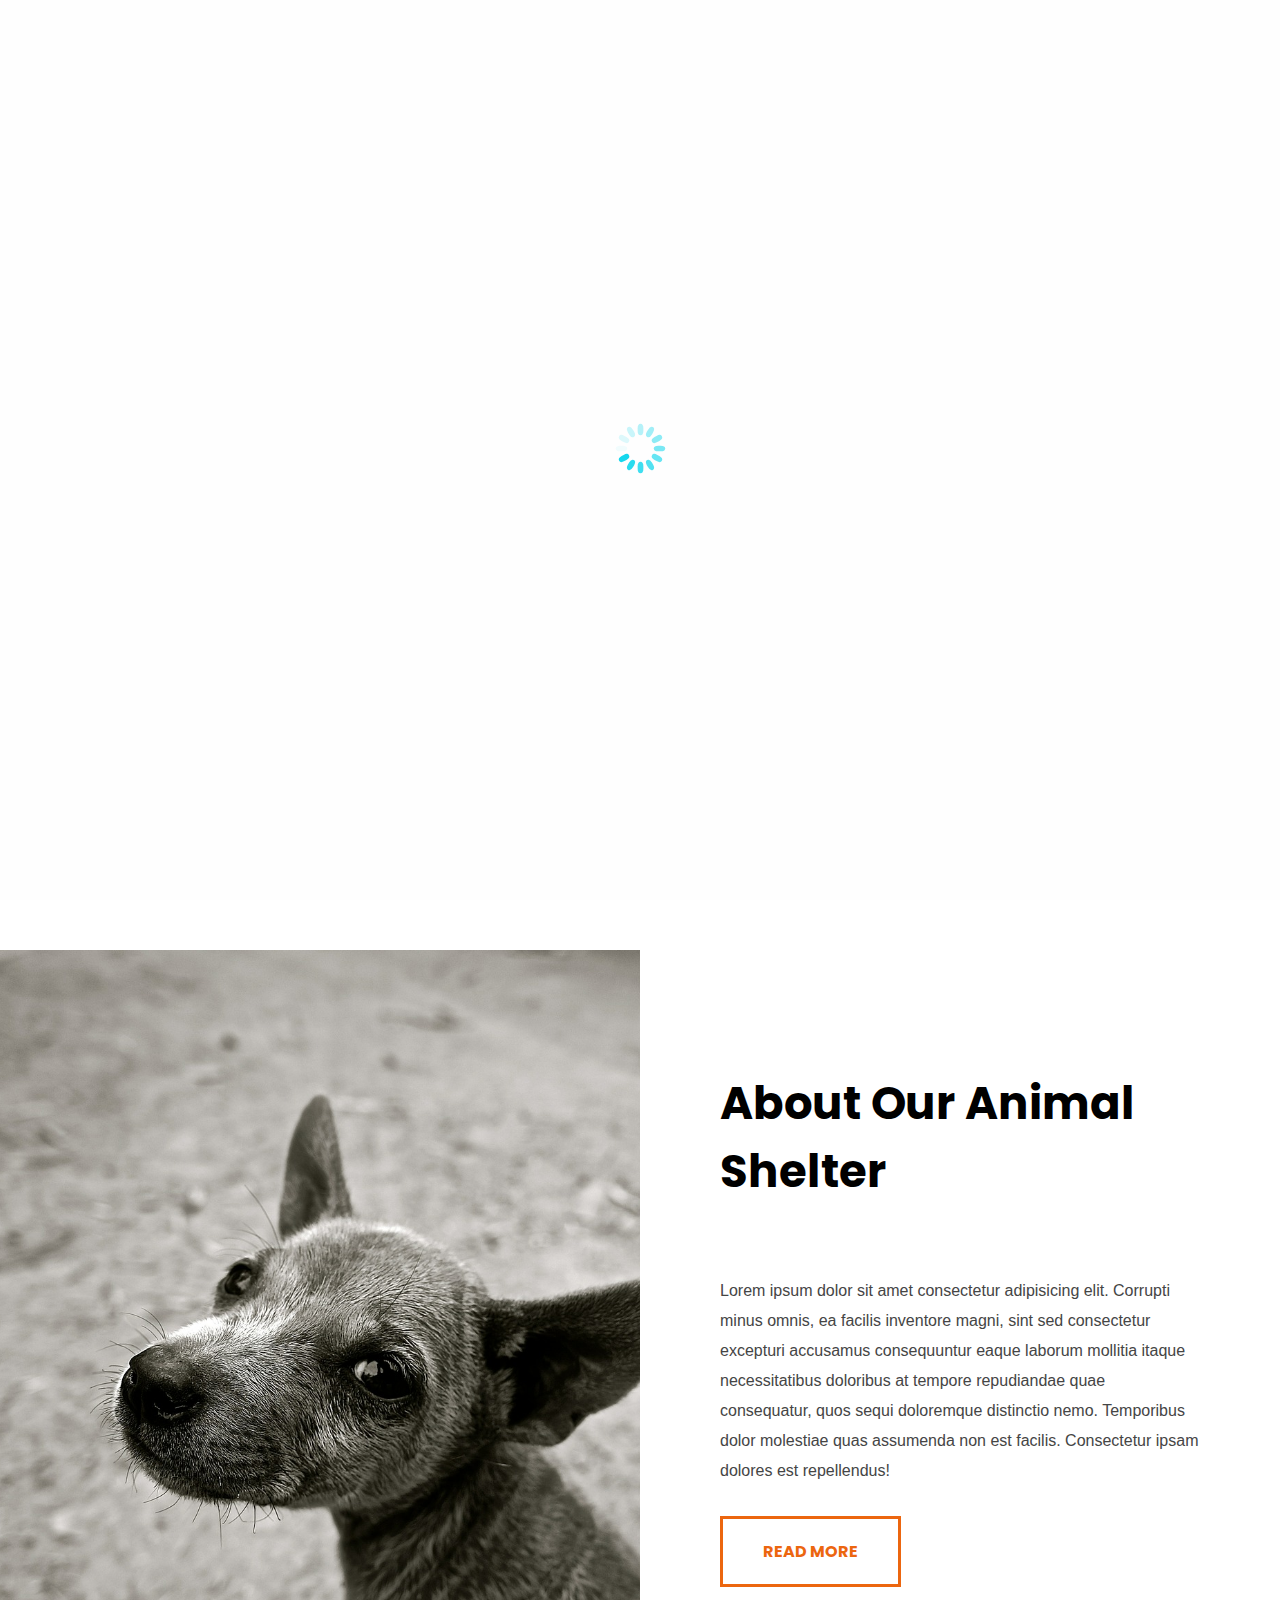
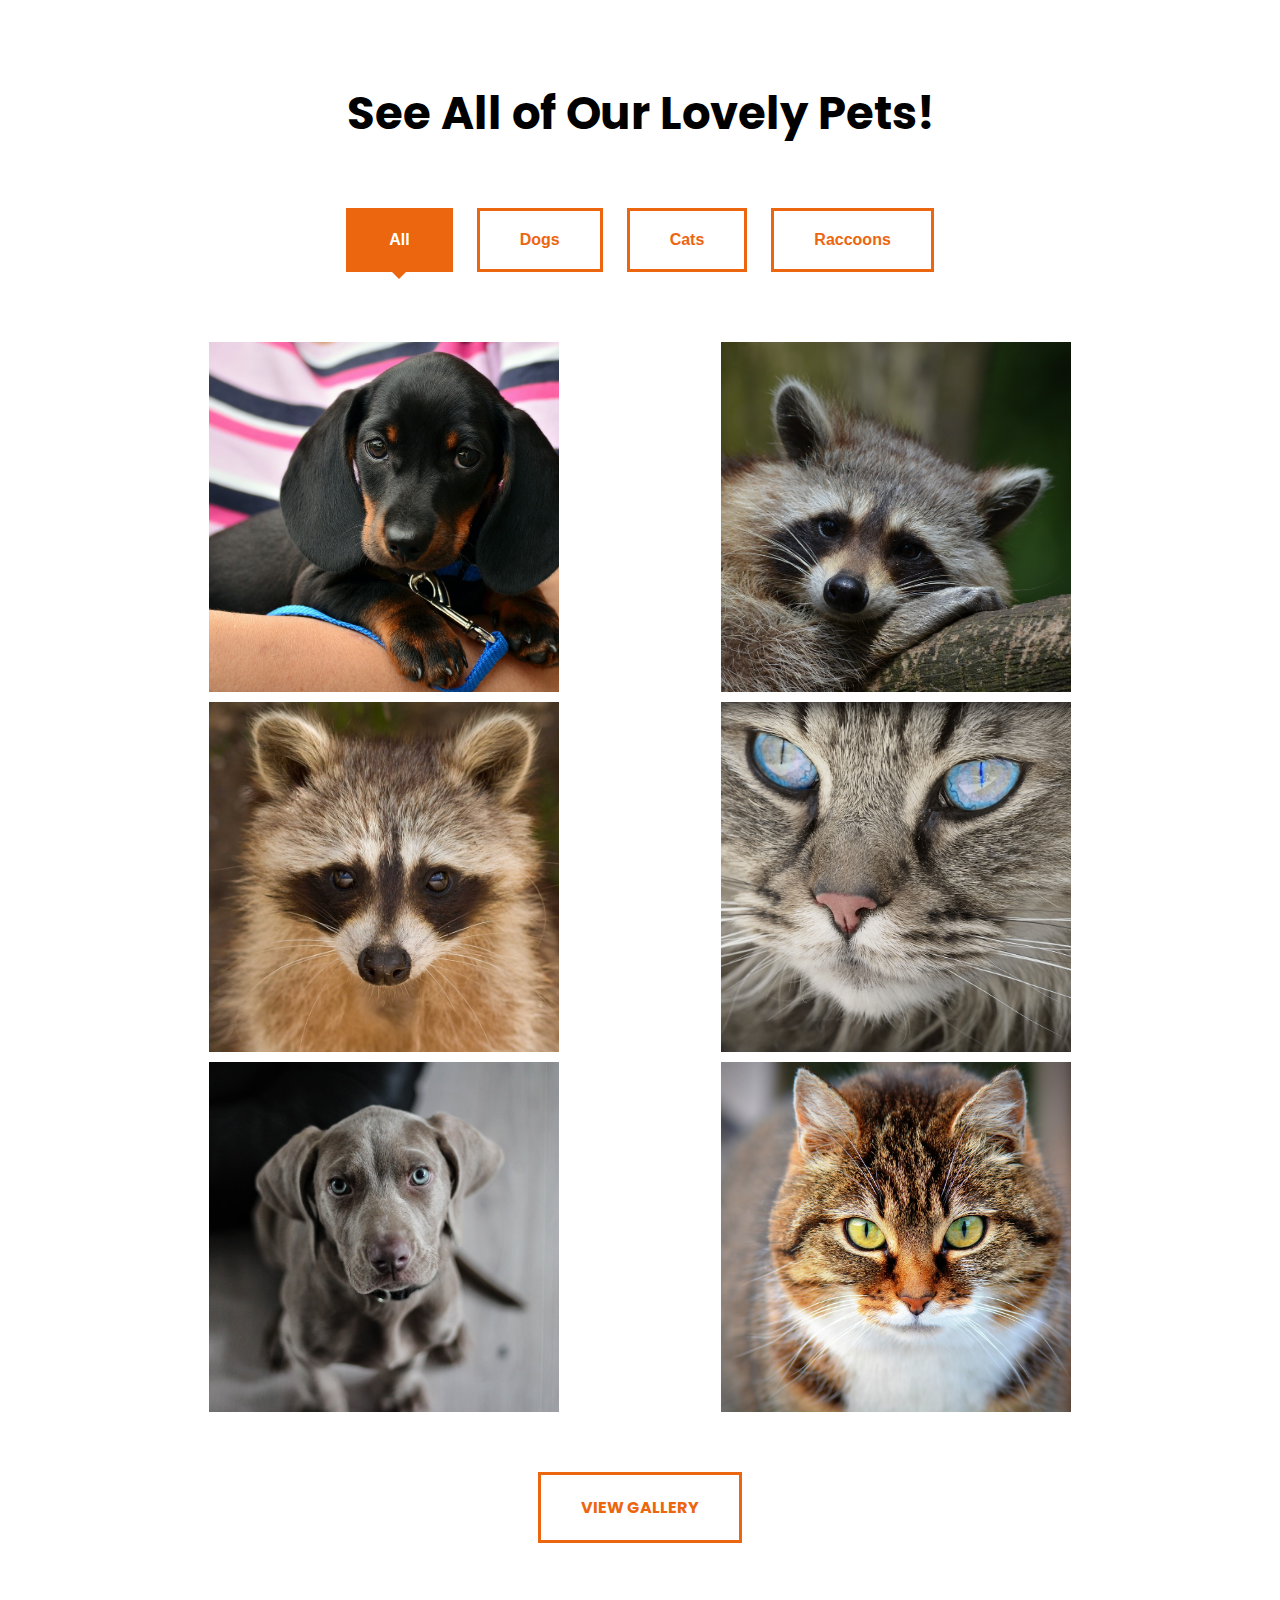
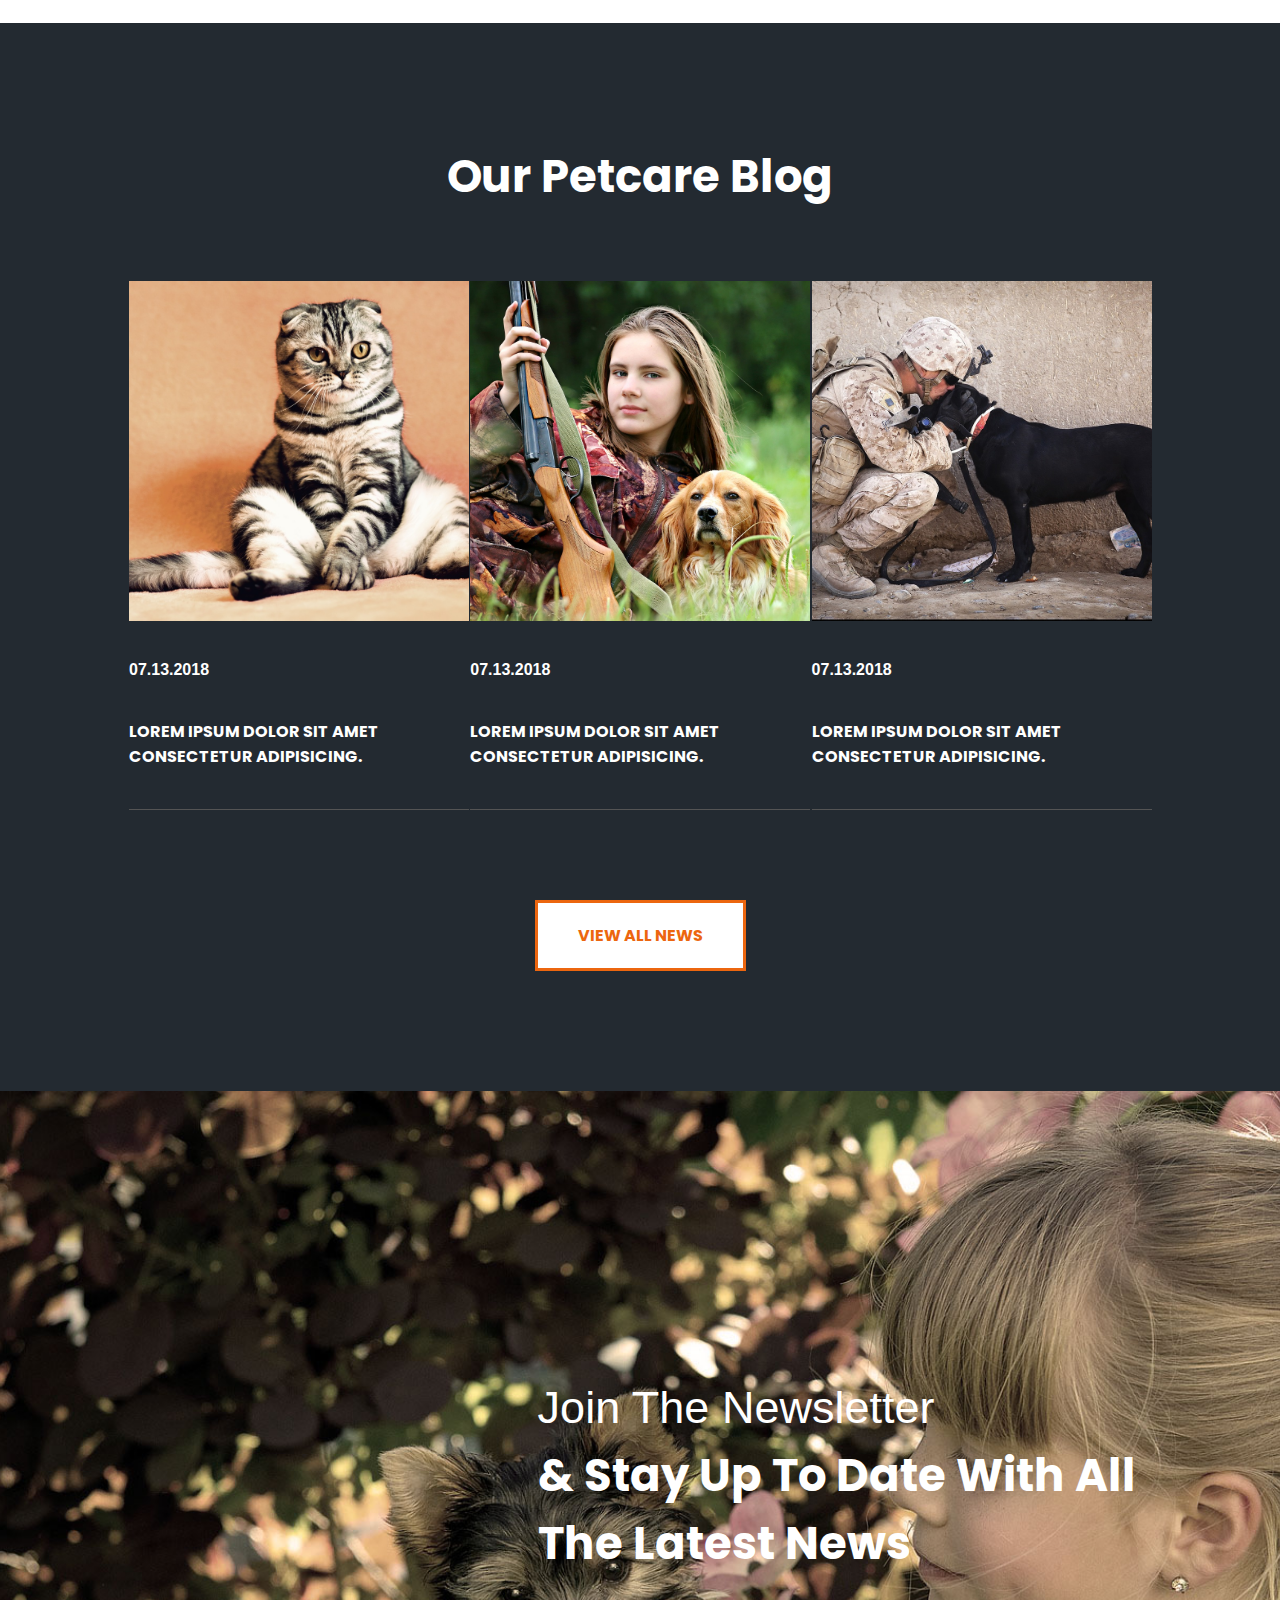
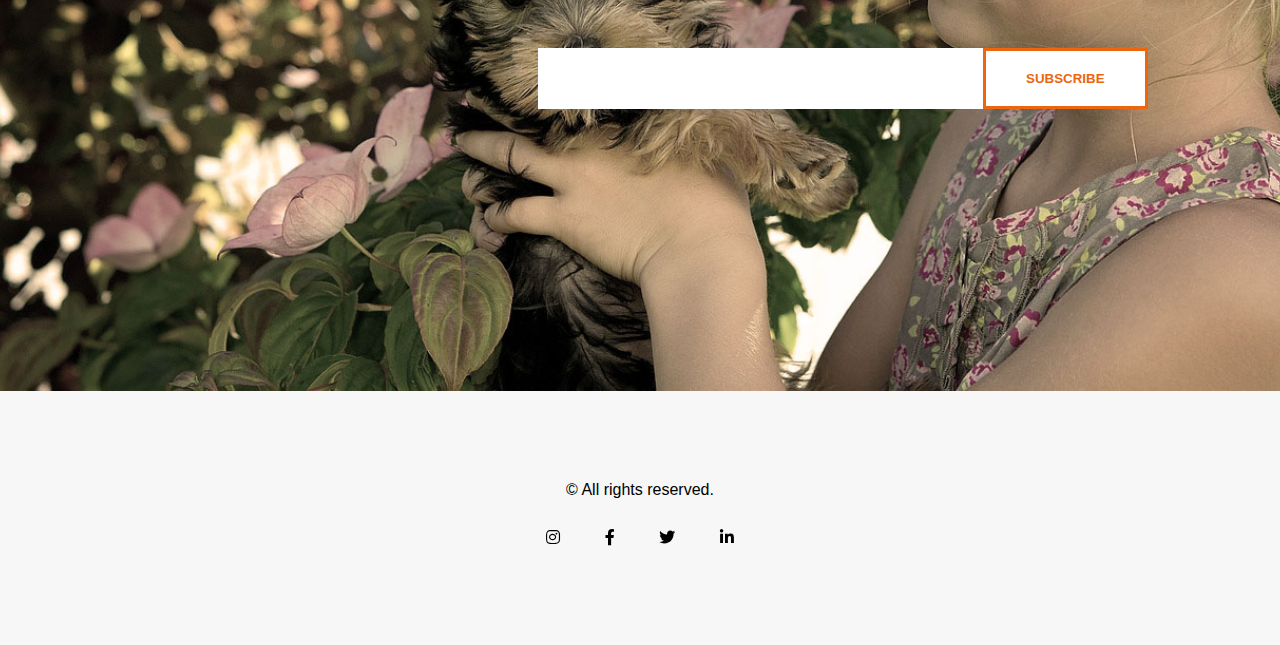
<file: Pet/index.html>
<!DOCTYPE html>
<html lang="en">
<head>
  <meta charset="UTF-8">
  <meta name="viewport" content="width=device-width, initial-scale=1.0">
  <meta http-equiv="X-UA-Compatible" content="ie=edge">
  <link href="https://fonts.googleapis.com/css?family=Poppins:400,700" rel="stylesheet">
  <link rel="stylesheet" href="css/main.css">
  <link rel="stylesheet" href="css/animate.css">
  <link rel="stylesheet" href="css/media.css">
  <link rel="stylesheet" href="https://use.fontawesome.com/releases/v5.5.0/css/all.css">
  <link rel="stylesheet" href="css/lightbox.min.css">
  <title>Document</title>
</head>
<body>
  <div class="preloader">
    <div>
      <img src="images/loader/Spinner-1s-95px.svg" alt="loader">
    </div>
  </div>
  <div class="up">
    <i class="fas fa-angle-up"></i>
  </div>
 <header id="home">
   <div class="wrap">
     <nav>
       <div class="nav-brand">
         <a href="#">
            <div class="brand">
                <svg xmlns="http://www.w3.org/2000/svg" viewBox="0 0 48.839 48.839"><path d="M39.041 36.843c2.054 3.234 3.022 4.951 3.022 6.742 0 3.537-2.627 5.252-6.166 5.252-1.56 0-2.567-.002-5.112-1.326 0 0-1.649-1.509-5.508-1.354-3.895-.154-5.545 1.373-5.545 1.373-2.545 1.323-3.516 1.309-5.074 1.309-3.539 0-6.168-1.713-6.168-5.252 0-1.791.971-3.506 3.024-6.742 0 0 3.881-6.445 7.244-9.477 2.43-2.188 5.973-2.18 5.973-2.18h1.093v-.001s3.698-.009 5.976 2.181c3.259 3.142 7.241 9.476 7.241 9.475zm-22.41-15.965c3.7 0 6.699-4.674 6.699-10.439S20.331 0 16.631 0 9.932 4.674 9.932 10.439s2.999 10.439 6.699 10.439zm-6.42 10.11c2.727-1.259 3.349-5.723 1.388-9.971s-5.761-6.672-8.488-5.414-3.348 5.723-1.388 9.971c1.961 4.248 5.761 6.671 8.488 5.414zm21.995-10.11c3.7 0 6.7-4.674 6.7-10.439S35.906 0 32.206 0s-6.699 4.674-6.699 10.439 2.999 10.439 6.699 10.439zm13.521-5.276c-2.728-1.259-6.527 1.165-8.488 5.414s-1.339 8.713 1.389 9.972c2.728 1.258 6.527-1.166 8.488-5.414s1.339-8.713-1.389-9.972z" fill="#ec660f"/></svg>
            </div> 
         </a>
            <a href="#home"><span>pet</span><span>|nn</span></a>
       </div>
          <div class="wrap-menu-burger">
            <div class="menu-burger">
              <div class="burger">
                <div class="burger-line line-one"></div>
                <div class="burger-line line-two"></div>
                <div class="burger-line line-three"></div>
              </div>
              <h2>Menu</h2>
            </div>
          </div>
        <div class="wrap-menu">
          <ul class="menu">
            <li><a href="index.html" class="active-page">home</a></li>
            <li><a href="about.html">about</a></li>
            <li><a href="gallery.html">gallery</a></li>
            <li><a href="news.html">news</a></li>
            <li><a href="contacts.html">contacts</a></li>
          </ul>
        </div>
     </nav>
     <div class="cont-title animated slideInUp">
        <span>Cats, dogs and even raccoons</span>
        <h1><span>Adopt</span> Any Pet You Like!</h1>
     </div>
 </div>
 </header>
 <section id="about">
   <div class="about-img">
    <div class="inner-img inner-img-2"></div>
   </div>
    <div class="about-txt">
      <h2 class="animated move">About Our Animal Shelter</h2>
      <p>Lorem ipsum dolor sit amet consectetur adipisicing elit. Corrupti minus omnis, ea facilis inventore magni, sint sed consectetur excepturi accusamus consequuntur eaque laborum mollitia itaque necessitatibus doloribus at tempore repudiandae quae consequatur, quos sequi doloremque distinctio nemo. Temporibus dolor molestiae quas assumenda non est facilis. Consectetur ipsam dolores est repellendus!</p>
      <a href="about.html" class="btn">read more</a>
    </div> 
 </section>
 <section id="gallery">
    <div class="wrap">
      <h2>See All of Our Lovely Pets!</h2>
      <div class="cont-btn">
        <div class="gallery-btn gallery-btn-active" data-filter="all">All</div>
        <div class="gallery-btn" data-filter="dogs">Dogs</div>
        <div  class="gallery-btn" data-filter="cats">Cats</div>
        <div class="gallery-btn" data-filter="raccoons">Raccoons</div>
     </div>
      <div class="cont-gallery">
        <a href="images/gallery/dachshund.jpg" data-lightbox="mygallery" data-title="Hank" class=" filter dogs">
          <div class="gallery-img gallery-item-1">
            <div class="gallery-img-child">
              <h4>hank</h4>
            </div>
          </div>
        </a>
        <a href="images/gallery/raccoon-1.jpg" data-lightbox="mygallery" data-title="Mira" class="filter raccoons">
          <div class="gallery-img gallery-item-2 ">
            <div class="gallery-img-child">
              <h4>mira</h4>
            </div>
          </div>
        </a>
        <a href="images/gallery/raccoon-2.jpg" data-lightbox="mygallery" data-title="Foxy" class="filter raccoons">
          <div class="gallery-img gallery-item-3 ">
            <div class="gallery-img-child">
              <h4>foxy</h4>
            </div>
          </div>
        </a>
        <a href="images/gallery/cat-2.jpg" data-lightbox="mygallery" data-title="Baron" class="filter cats">
          <div class="gallery-img gallery-item-4 ">
            <div class="gallery-img-child">
              <h4>baron</h4>
            </div>
          </div>
        </a>
        <a href="images/gallery/dog.jpg" data-lightbox="mygallery" data-title="Caesar" class="filter dogs">
          <div class="gallery-img gallery-item-5 ">
            <div class="gallery-img-child">
              <h4>caesar</h4>
            </div>
          </div>
        </a>
        <a href="images/gallery/cat-1.jpg" data-lightbox="mygallery" data-title="Marta" class="filter cats">
          <div class="gallery-img gallery-item-6 ">
            <div class="gallery-img-child">
              <h4>marta</h4>
            </div>
          </div>
        </a>
      </div>
      <a href="gallery.html" class="btn">view gallery</a>
    </div>   
 </section>
 <section id="blog">
   <div class="wrap">
     <h2>Our Petcare Blog</h2>
      <div class="cont-blog">
        <a href="#">
          <div class="blog-card">
            <div class="blog-img blog-img-1">
                <div class="blog-card-inside">
                    <h4>read</h4>
                </div>
            </div>
            <span>07.13.2018</span>
            <a href="#"><h4>Lorem ipsum dolor sit amet consectetur adipisicing.</h4></a>
          </div>
        </a>
     <a href="#">
      <div class="blog-card">
        <div class="blog-img blog-img-2">
            <div class="blog-card-inside">
                <h4>read</h4>
            </div>
        </div>
        <span>07.13.2018</span>
        <a href="#"><h4>Lorem ipsum dolor sit amet consectetur adipisicing.</h4></a>
      </div>
     </a>
     <a href="#">
        <div class="blog-card"> 
            <div class="blog-img blog-img-3">
                <div class="blog-card-inside">
                    <h4>read</h4>
                 </div>
            </div>
            <span>07.13.2018</span>
            <a href="#"><h4>Lorem ipsum dolor sit amet consectetur adipisicing.</h4></a>
          </div>
     </a>  
     </div>
     <a href="news.html" class="btn">view all news</a>
   </div>
 </section>
 <section id="contacts">
   <div class="wrap-contacts">
     <h2><span>Join The Newsletter </span><br> &amp Stay Up To Date With All The Latest News</h2>
     <form action="#">
       <input type="text" class="msg">
       <input type="submit" class="btn" value="subscribe">
     </form>
   </div>
 </section>
 <footer>
   <p>
     &copy; All rights reserved.
   </p>
   <div class="footer-icons">
      <a href="#"><i class="fab fa-instagram"></i></a>
      <a href="#"><i class="fab fa-facebook-f"></i></a>
      <a href="#"><i class="fab fa-twitter"></i></a>
      <a href="#"><i class="fab fa-linkedin-in"></i></a>
   </div>
 </footer>





  <script src="js/lightbox-plus-jquery.min.js"></script>
  <script src="https://ajax.googleapis.com/ajax/libs/jquery/3.3.1/jquery.min.js"></script>
  <script src="js/script.js"></script>
</body>
</html>
</file>
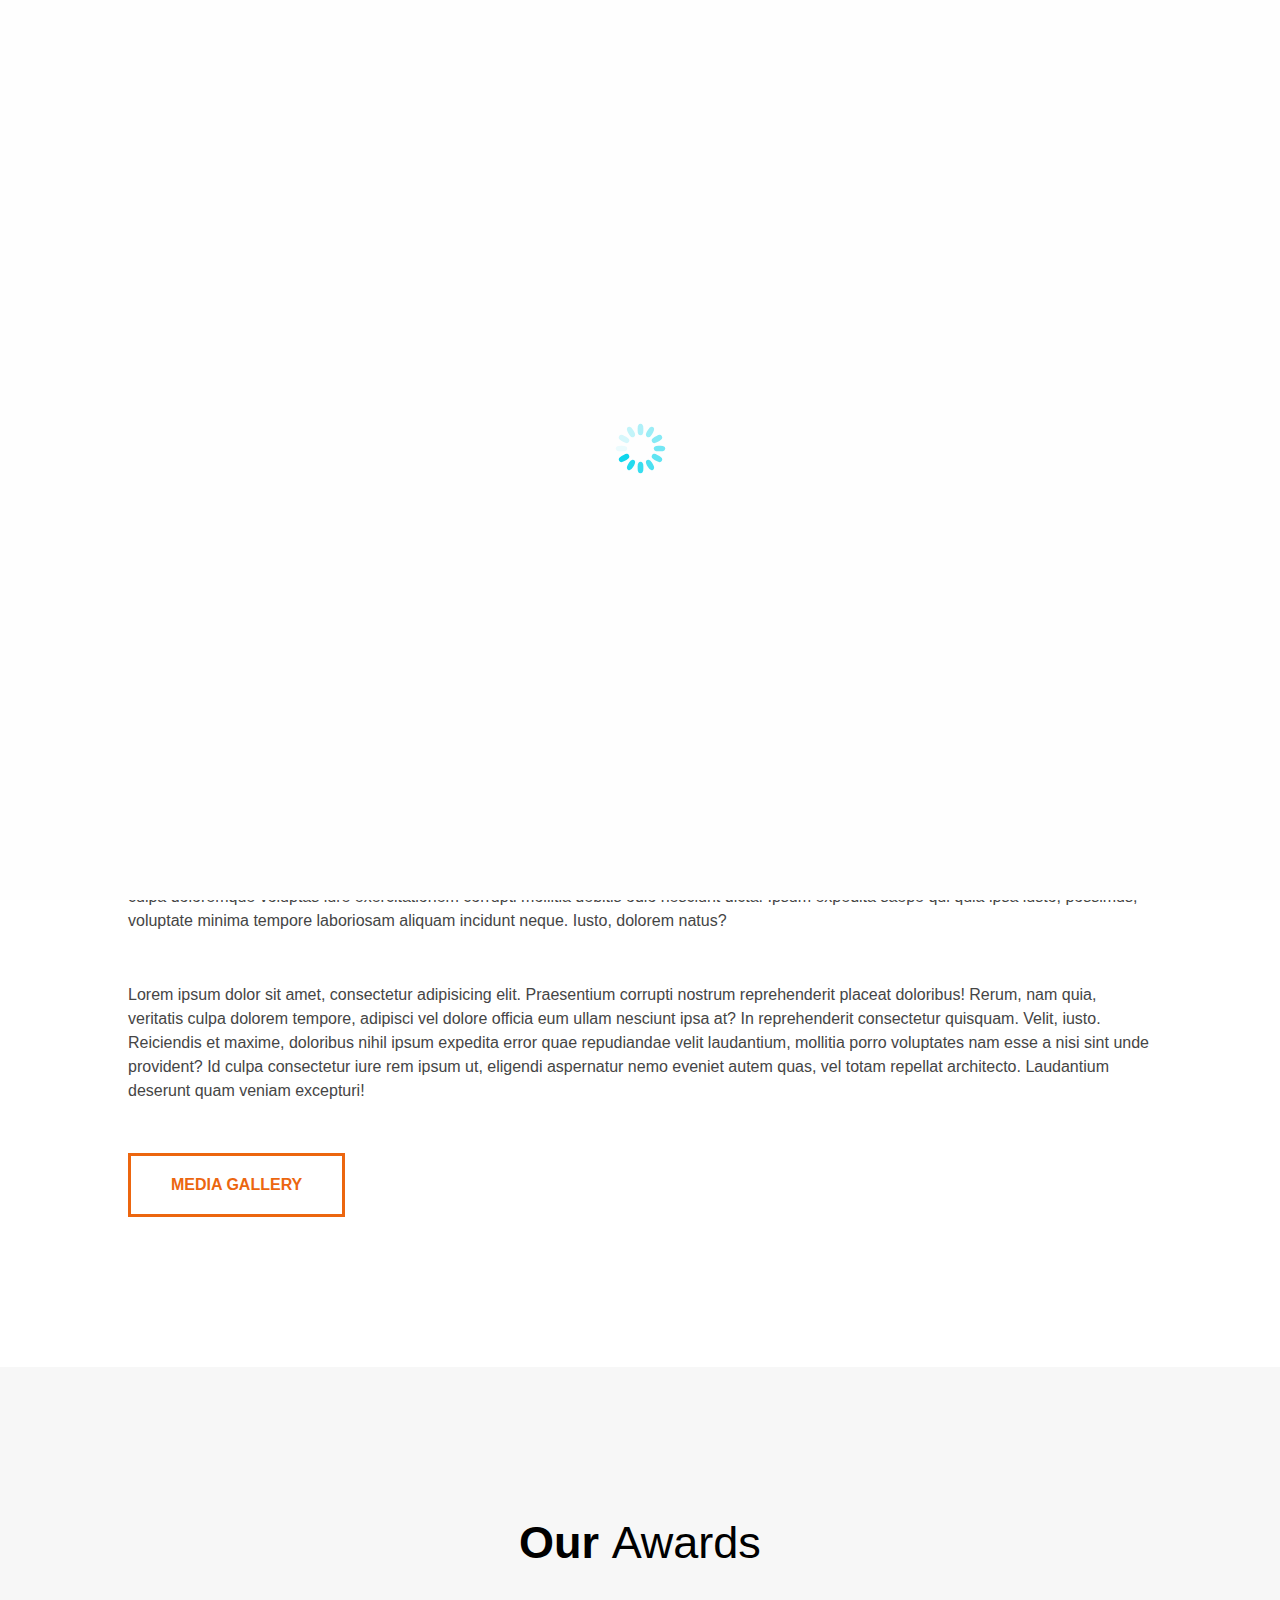
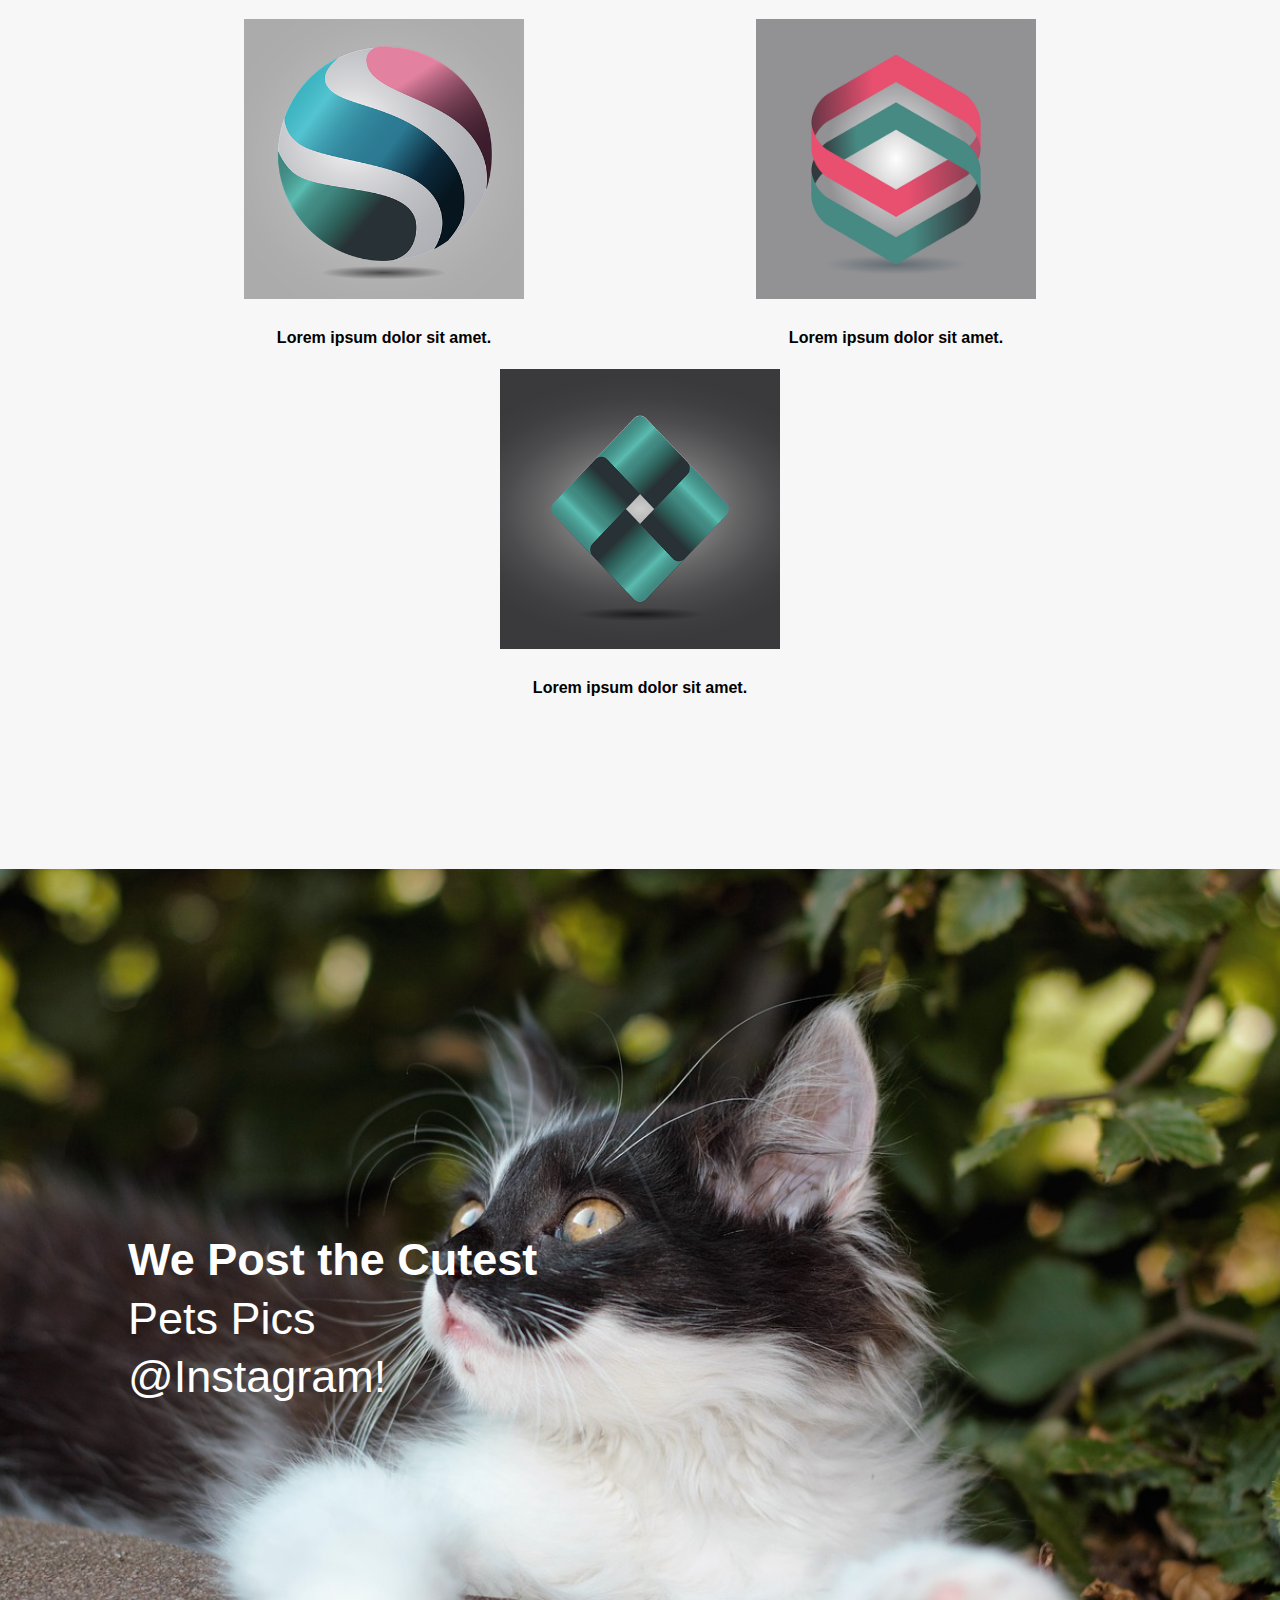
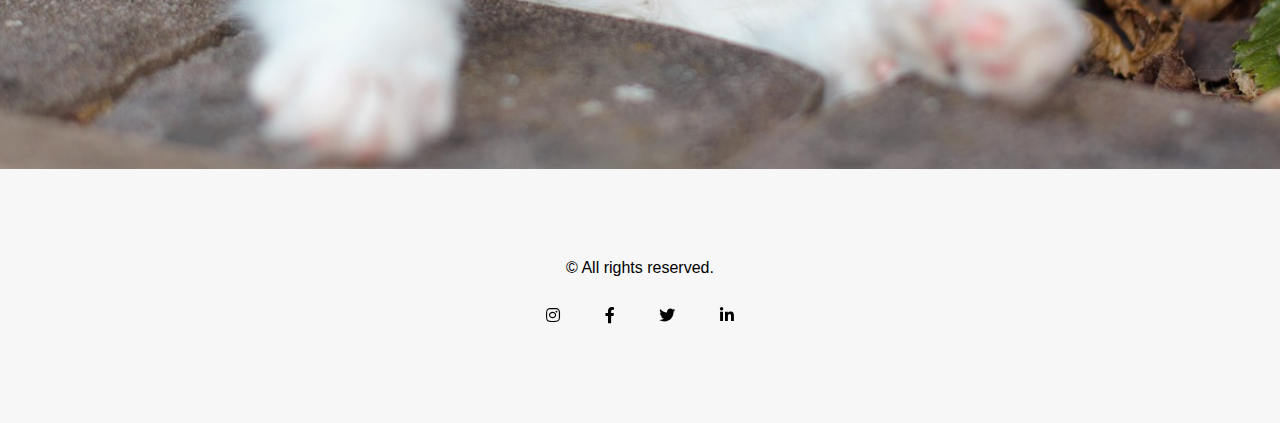
<file: Pet/about.html>
<!DOCTYPE html>
<html lang="en">
<head>
  <meta charset="UTF-8">
  <meta name="viewport" content="width=device-width, initial-scale=1.0">
  <meta http-equiv="X-UA-Compatible" content="ie=edge">
  <link rel="stylesheet" href="css/main.css">
  <link rel="stylesheet" href="css/media.css">
  <link rel="stylesheet" href="https://use.fontawesome.com/releases/v5.5.0/css/all.css">
  <link rel="stylesheet" href="css/lightbox.min.css">
  <title>Document</title>
</head>
<body>
    <div class="preloader">
        <div>
          <img src="images/loader/Spinner-1s-95px.svg" alt="loader">
      </div>
    </div>
  <div class="up">
    <i class="fas fa-angle-up"></i>
  </div>
 <div class="header-page">
    <div class="wrap">
     <nav>
       <div class="nav-brand">
         <a href="#">
            <div class="brand">
                <svg xmlns="http://www.w3.org/2000/svg" viewBox="0 0 48.839 48.839"><path d="M39.041 36.843c2.054 3.234 3.022 4.951 3.022 6.742 0 3.537-2.627 5.252-6.166 5.252-1.56 0-2.567-.002-5.112-1.326 0 0-1.649-1.509-5.508-1.354-3.895-.154-5.545 1.373-5.545 1.373-2.545 1.323-3.516 1.309-5.074 1.309-3.539 0-6.168-1.713-6.168-5.252 0-1.791.971-3.506 3.024-6.742 0 0 3.881-6.445 7.244-9.477 2.43-2.188 5.973-2.18 5.973-2.18h1.093v-.001s3.698-.009 5.976 2.181c3.259 3.142 7.241 9.476 7.241 9.475zm-22.41-15.965c3.7 0 6.699-4.674 6.699-10.439S20.331 0 16.631 0 9.932 4.674 9.932 10.439s2.999 10.439 6.699 10.439zm-6.42 10.11c2.727-1.259 3.349-5.723 1.388-9.971s-5.761-6.672-8.488-5.414-3.348 5.723-1.388 9.971c1.961 4.248 5.761 6.671 8.488 5.414zm21.995-10.11c3.7 0 6.7-4.674 6.7-10.439S35.906 0 32.206 0s-6.699 4.674-6.699 10.439 2.999 10.439 6.699 10.439zm13.521-5.276c-2.728-1.259-6.527 1.165-8.488 5.414s-1.339 8.713 1.389 9.972c2.728 1.258 6.527-1.166 8.488-5.414s1.339-8.713-1.389-9.972z" fill="#ec660f"/></svg>
            </div> 
         </a>
            <a href="#home"><span>pet</span><span>|nn</span></a>
       </div>
          <div class="wrap-menu-burger">
            <div class="menu-burger">
              <div class="burger">
                <div class="burger-line line-one"></div>
                <div class="burger-line line-two"></div>
                <div class="burger-line line-three"></div>
              </div>
              <h2>Menu</h2>
            </div>
          </div>
        <div class="wrap-menu">
          <ul class="menu">
            <li><a href="index.html">home</a></li>
            <li><a href="about.html" class="active-page">about</a></li>
            <li><a href="gallery.html">gallery</a></li>
            <li><a href="news.html">news</a></li>
            <li><a href="contacts.html">contacts</a></li>
          </ul>
        </div>
     </nav>
    </div>
     <div class="under-menu">
         <div class="wrap">
            <ul class="sub-menu">
                <li><a href="index.html">home</a></li>/
                <li><strong>about</strong></li>
            </ul>
         </div>
     </div>
 </div>   
 <section class="about-content">
  <div class="wrap">
    <div class="about-content-img"></div>
    <h2>Truly the Most <br> <span class="thin-title">Heartfelt Animal <br> Shelter...</span></h2>
    <p>Lorem ipsum dolor sit amet consectetur adipisicing elit. Qui distinctio atque tenetur aspernatur quia rerum veritatis reprehenderit nihil porro! Illum, ut laudantium, sint, ad corrupti saepe iusto velit accusamus autem repellat placeat illo in incidunt eum consectetur reprehenderit quo blanditiis commodi quam quidem praesentium nemo reiciendis. Blanditiis quia, magni ea tempore consequatur non rerum asperiores voluptatibus? Eligendi ut sit, labore minima excepturi possimus provident atque commodi reprehenderit accusantium unde et corrupti saepe eius, autem voluptatum eveniet totam nisi recusandae suscipit odio. Exercitationem harum omnis reiciendis quae, alias magni illo aliquid ea quisquam provident doloremque accusamus id. Accusantium recusandae non nisi!</p>
    <p>Lorem ipsum dolor sit amet consectetur adipisicing elit. Tempore quis quasi, quae reiciendis quia deleniti excepturi nihil neque pariatur unde fuga culpa doloremque voluptas iure exercitationem corrupti mollitia debitis odio nesciunt dicta. Ipsum expedita saepe qui quia ipsa iusto, possimus, voluptate minima tempore laboriosam aliquam incidunt neque. Iusto, dolorem natus?</p>
    <p>Lorem ipsum dolor sit amet, consectetur adipisicing elit. Praesentium corrupti nostrum reprehenderit placeat doloribus! Rerum, nam quia, veritatis culpa dolorem tempore, adipisci vel dolore officia eum ullam nesciunt ipsa at? In reprehenderit consectetur quisquam. Velit, iusto. Reiciendis et maxime, doloribus nihil ipsum expedita error quae repudiandae velit laudantium, mollitia porro voluptates nam esse a nisi sint unde provident? Id culpa consectetur iure rem ipsum ut, eligendi aspernatur nemo eveniet autem quas, vel totam repellat architecto. Laudantium deserunt quam veniam excepturi!</p>
    <a href="gallery.html" class="btn">media gallery</a>
  </div>
</section>
<section class="our-awards">
  <div class="wrap">
    <h2>Our <span class='thin-title'> Awards</span></h2>
      <div class="our-awards-cont">
          <div class="award-item">
            <div class="award-item-img aig-1"></div>
            <h4>Lorem ipsum dolor sit amet.</h4>
          </div>
          <div class="award-item">
            <div class="award-item-img aig-2"></div>
            <h4>Lorem ipsum dolor sit amet.</h4>
          </div>
          <div class="award-item">
            <div class="award-item-img aig-3"></div>
            <h4>Lorem ipsum dolor sit amet.</h4>
          </div>
      </div>
  </div>
</section>
<section class="address-inst">
  <div class="address-inst-title">
    <h2>We Post the Cutest <br> <span class='thin-title'> Pets Pics <br> @Instagram!</span></h2>
  </div>
</section>
  <footer>
   <p>
     &copy; All rights reserved.
   </p>
   <div class="footer-icons">
      <a href="#"><i class="fab fa-instagram"></i></a>
      <a href="#"><i class="fab fa-facebook-f"></i></a>
      <a href="#"><i class="fab fa-twitter"></i></a>
      <a href="#"><i class="fab fa-linkedin-in"></i></a>
   </div>
 </footer>





  <script src="js/lightbox-plus-jquery.min.js"></script>
  <script src="https://ajax.googleapis.com/ajax/libs/jquery/3.3.1/jquery.min.js"></script>
  <script src="js/script.js"></script>
</body>
</html>
</file>
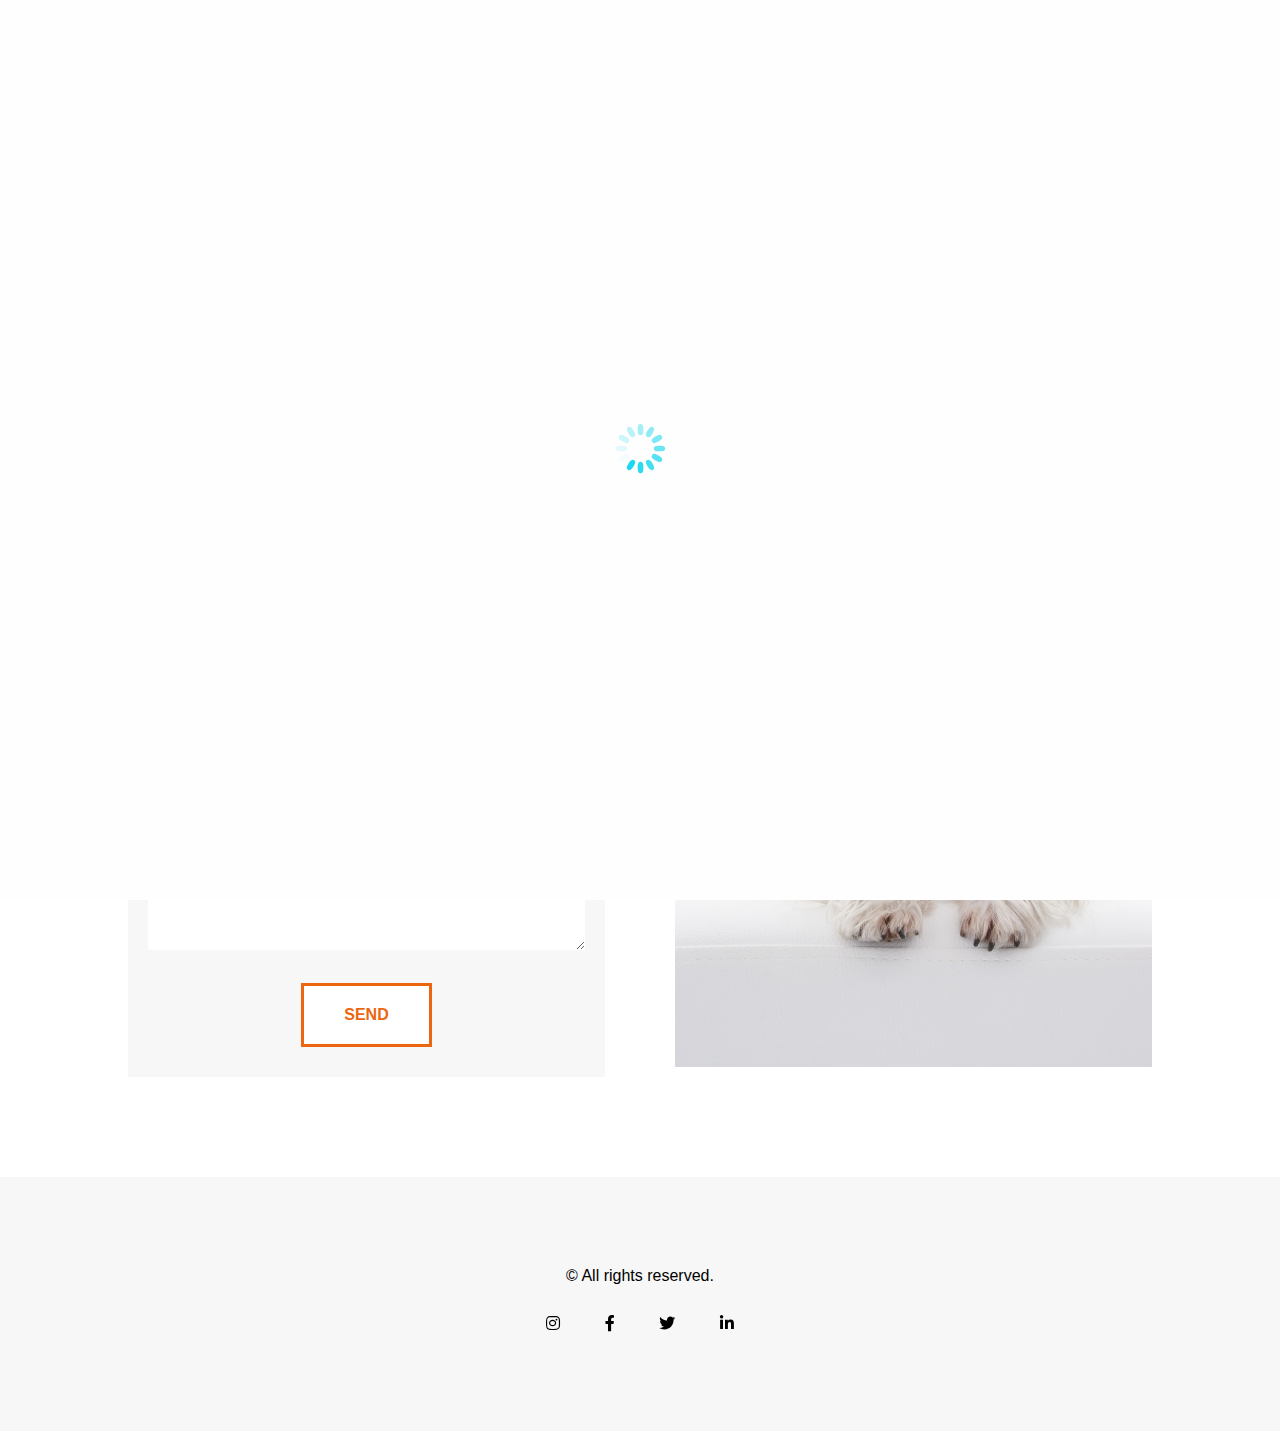
<file: Pet/contacts.html>
<!DOCTYPE html>
<html lang="en">
<head>
  <meta charset="UTF-8">
  <meta name="viewport" content="width=device-width, initial-scale=1.0">
  <meta http-equiv="X-UA-Compatible" content="ie=edge">
  <link rel="stylesheet" href="css/main.css">
  <link rel="stylesheet" href="css/media.css">
  <link rel="stylesheet" href="https://use.fontawesome.com/releases/v5.5.0/css/all.css">
  <link rel="stylesheet" href="css/lightbox.min.css">
  <title>Document</title>
</head>
<body>
    <div class="preloader">
        <div>
          <img src="images/loader/Spinner-1s-95px.svg" alt="loader">
        </div>
      </div>
    <div class="up">
        <i class="fas fa-angle-up"></i>
    </div>
 <div class="header-page">
    <div class="wrap">
     <nav>
       <div class="nav-brand">
         <a href="#">
            <div class="brand">
                <svg xmlns="http://www.w3.org/2000/svg" viewBox="0 0 48.839 48.839"><path d="M39.041 36.843c2.054 3.234 3.022 4.951 3.022 6.742 0 3.537-2.627 5.252-6.166 5.252-1.56 0-2.567-.002-5.112-1.326 0 0-1.649-1.509-5.508-1.354-3.895-.154-5.545 1.373-5.545 1.373-2.545 1.323-3.516 1.309-5.074 1.309-3.539 0-6.168-1.713-6.168-5.252 0-1.791.971-3.506 3.024-6.742 0 0 3.881-6.445 7.244-9.477 2.43-2.188 5.973-2.18 5.973-2.18h1.093v-.001s3.698-.009 5.976 2.181c3.259 3.142 7.241 9.476 7.241 9.475zm-22.41-15.965c3.7 0 6.699-4.674 6.699-10.439S20.331 0 16.631 0 9.932 4.674 9.932 10.439s2.999 10.439 6.699 10.439zm-6.42 10.11c2.727-1.259 3.349-5.723 1.388-9.971s-5.761-6.672-8.488-5.414-3.348 5.723-1.388 9.971c1.961 4.248 5.761 6.671 8.488 5.414zm21.995-10.11c3.7 0 6.7-4.674 6.7-10.439S35.906 0 32.206 0s-6.699 4.674-6.699 10.439 2.999 10.439 6.699 10.439zm13.521-5.276c-2.728-1.259-6.527 1.165-8.488 5.414s-1.339 8.713 1.389 9.972c2.728 1.258 6.527-1.166 8.488-5.414s1.339-8.713-1.389-9.972z" fill="#ec660f"/></svg>
            </div> 
         </a>
            <a href="#home"><span>pet</span><span>|nn</span></a>
       </div>
          <div class="wrap-menu-burger">
            <div class="menu-burger">
              <div class="burger">
                <div class="burger-line line-one"></div>
                <div class="burger-line line-two"></div>
                <div class="burger-line line-three"></div>
              </div>
              <h2>Menu</h2>
            </div>
          </div>
        <div class="wrap-menu">
          <ul class="menu">
            <li><a href="index.html">home</a></li>
            <li><a href="about.html">about</a></li>
            <li><a href="gallery.html">gallery</a></li>
            <li><a href="news.html">news</a></li>
            <li><a href="contacts.html" class="active-page">contacts</a></li>
          </ul>
        </div>
     </nav>
    </div>
     <div class="under-menu">
         <div class="wrap">
            <ul class="sub-menu">
                <li><a href="index.html">home</a></li>/
                <li><strong>contacts</strong></li>
            </ul>
         </div>
     </div>
 </div>   
 <section class="contacts-page">
    <div class="wrap">
        <div class="contacts-container">
            <div class="contacts-header">
                <h1>Contact me</h1>
                <h4>Phone: <a href="#">1-987-654-32-11</a></h4>
                <h4>Email: <a href="#">exaple@mail.com</a></h4>
                <p>Facere saepe vero corrupti doloremque qui ea minima hic! Quo in vel alias deleniti optio delectus fugit?</p>
            </div>
            <form action="#">
                <input type="text" placeholder="Name">
                <input type="email" placeholder="E-mail">
                <input type="text" placeholder="How did you find me">
                <textarea name="textarea" placeholder="Your Message"></textarea>
                <div><a href="#" class="btn">send</a></div>
                
            </form>
        </div>
        <div class="contacts-img"></div>
    </div>
 </section>
 <footer>
   <p>
     &copy; All rights reserved.
   </p>
   <div class="footer-icons">
      <a href="#"><i class="fab fa-instagram"></i></a>
      <a href="#"><i class="fab fa-facebook-f"></i></a>
      <a href="#"><i class="fab fa-twitter"></i></a>
      <a href="#"><i class="fab fa-linkedin-in"></i></a>
   </div>
 </footer>





  <script src="js/lightbox-plus-jquery.min.js"></script>
  <script src="https://ajax.googleapis.com/ajax/libs/jquery/3.3.1/jquery.min.js"></script>
  <script src="js/script.js"></script>
</body>
</html>
</file>
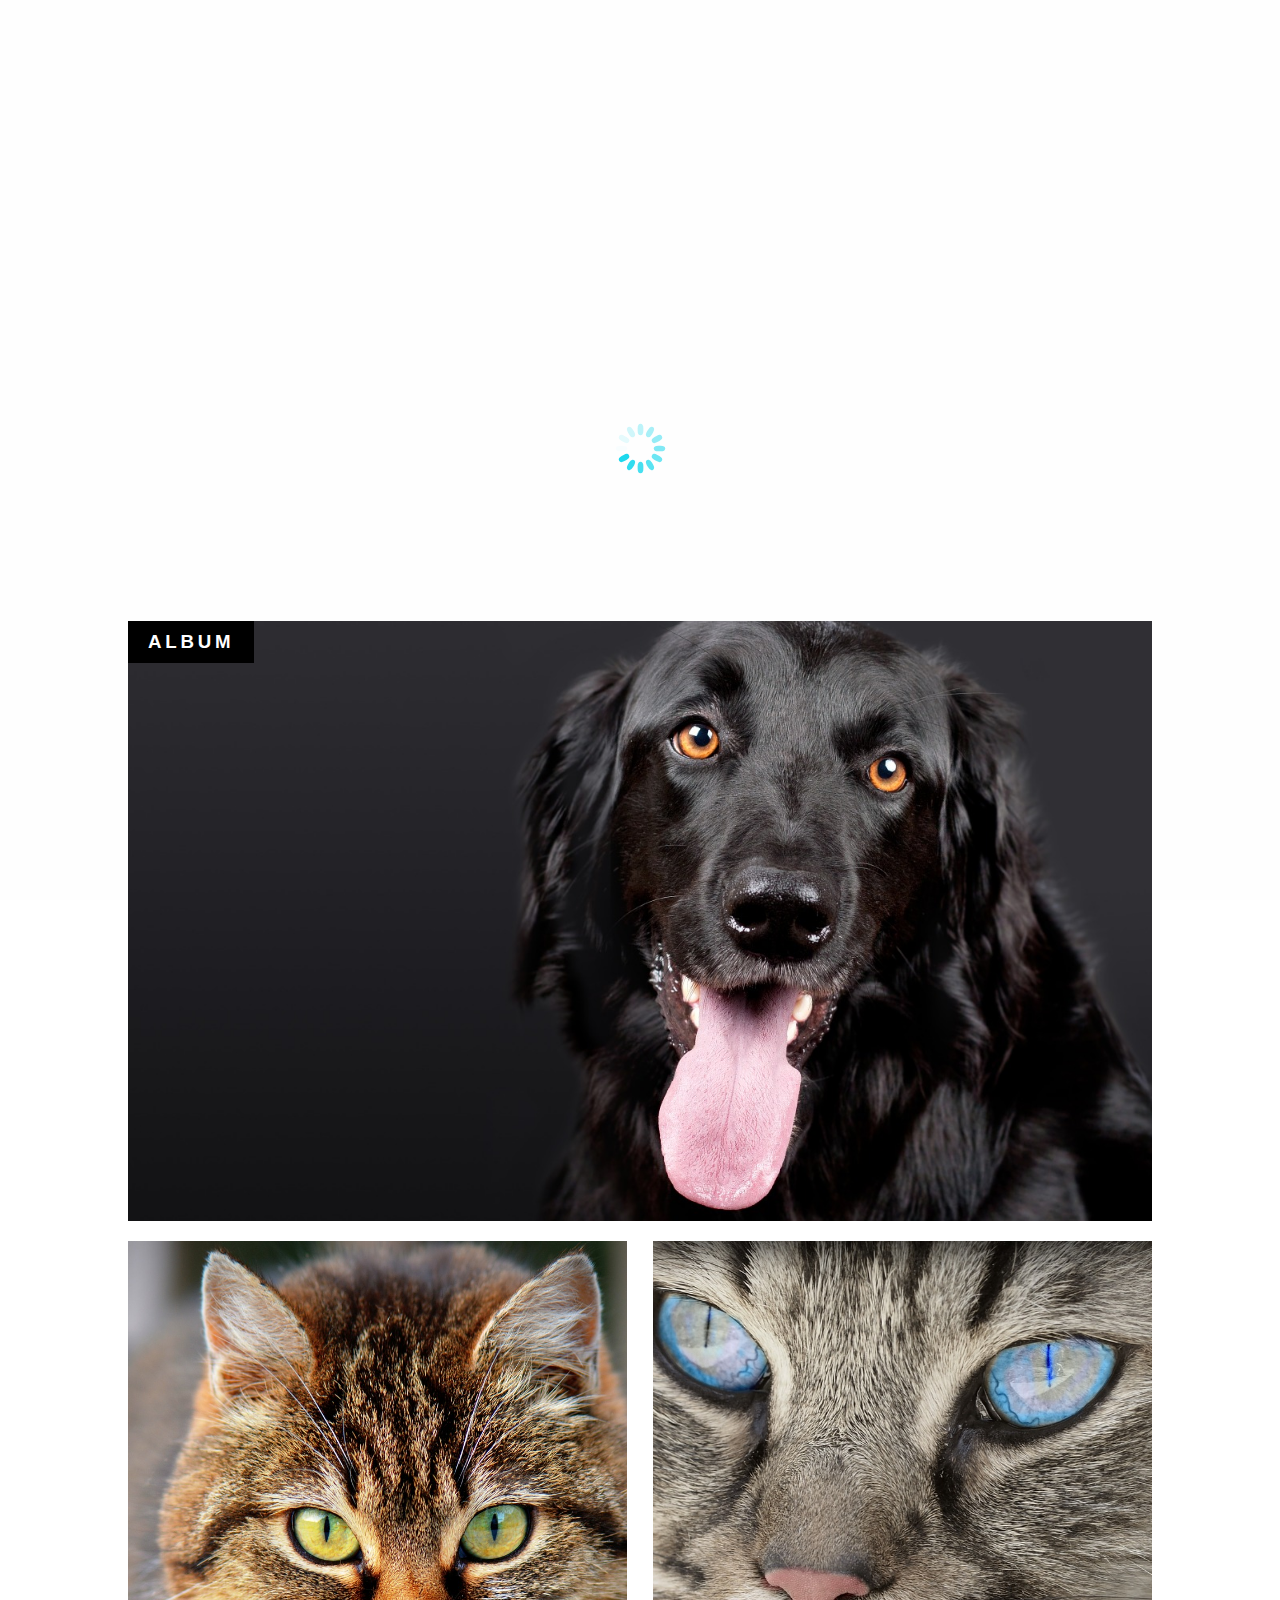
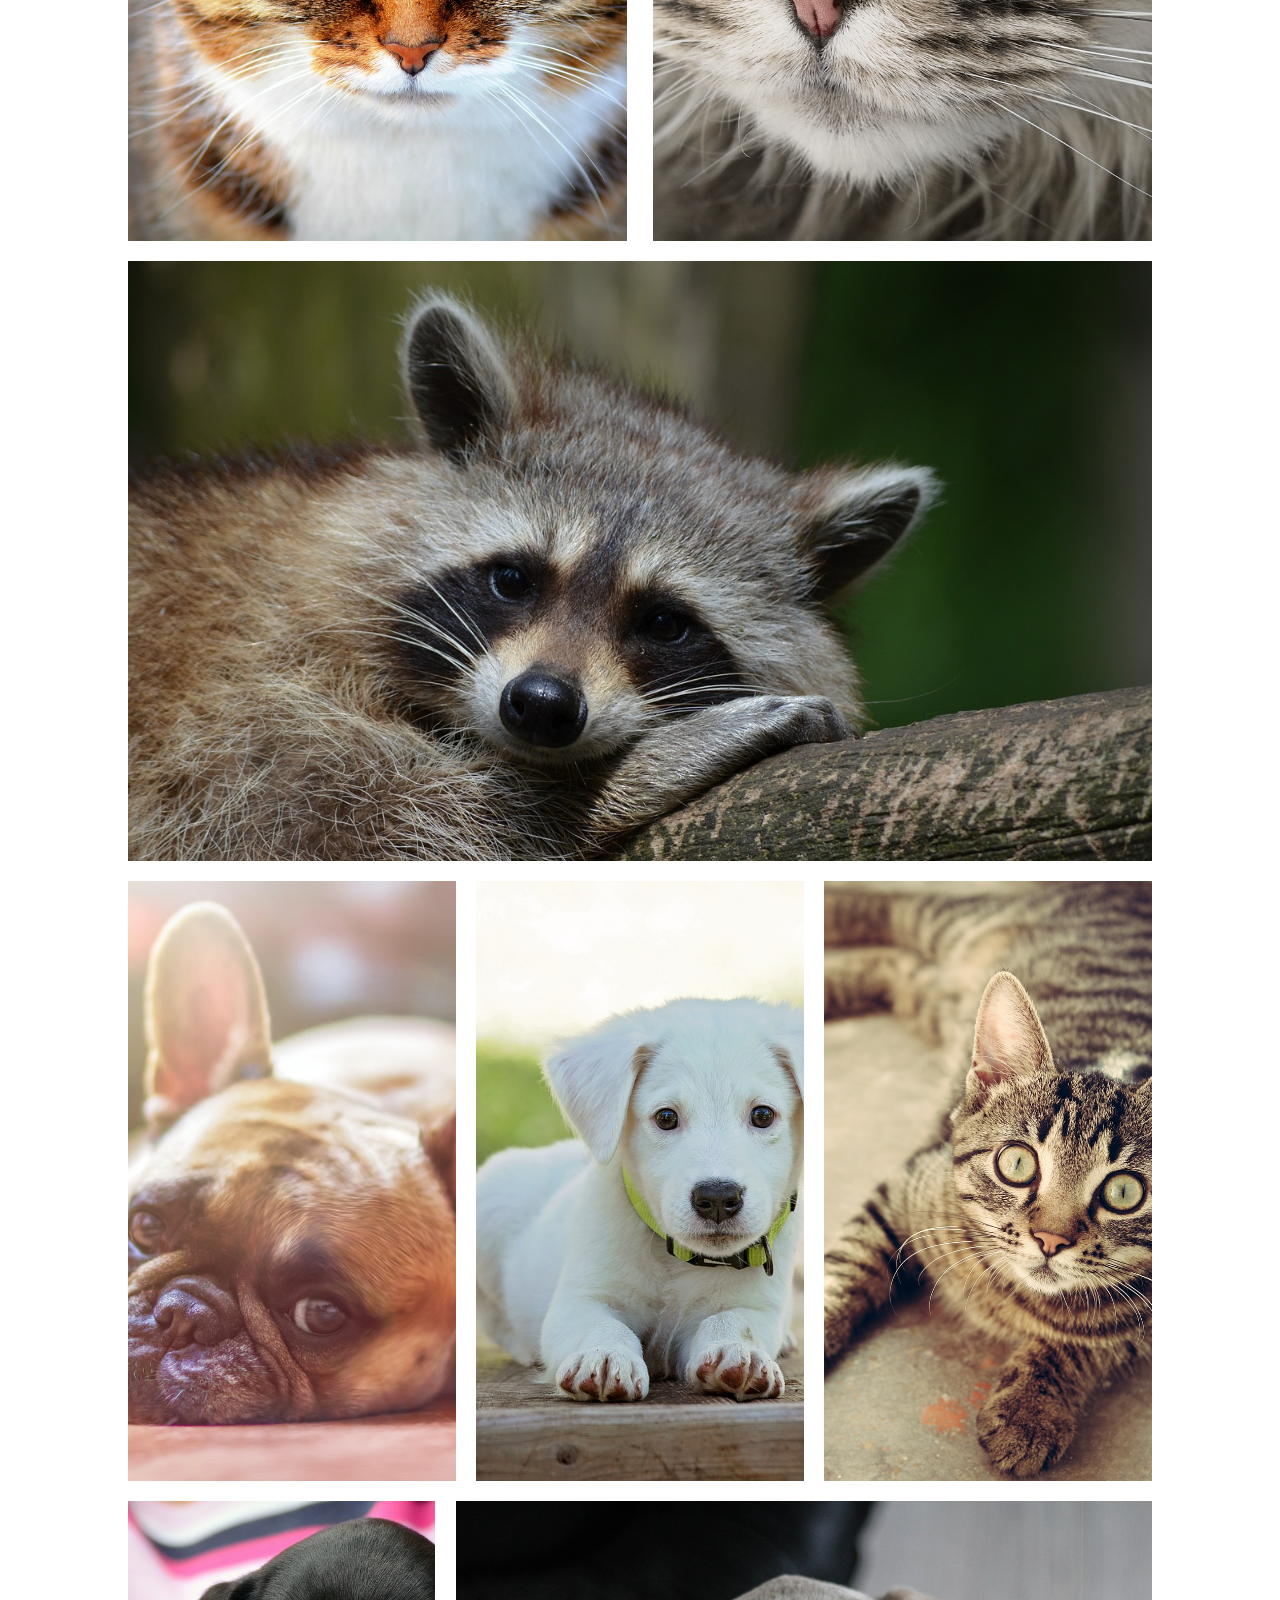
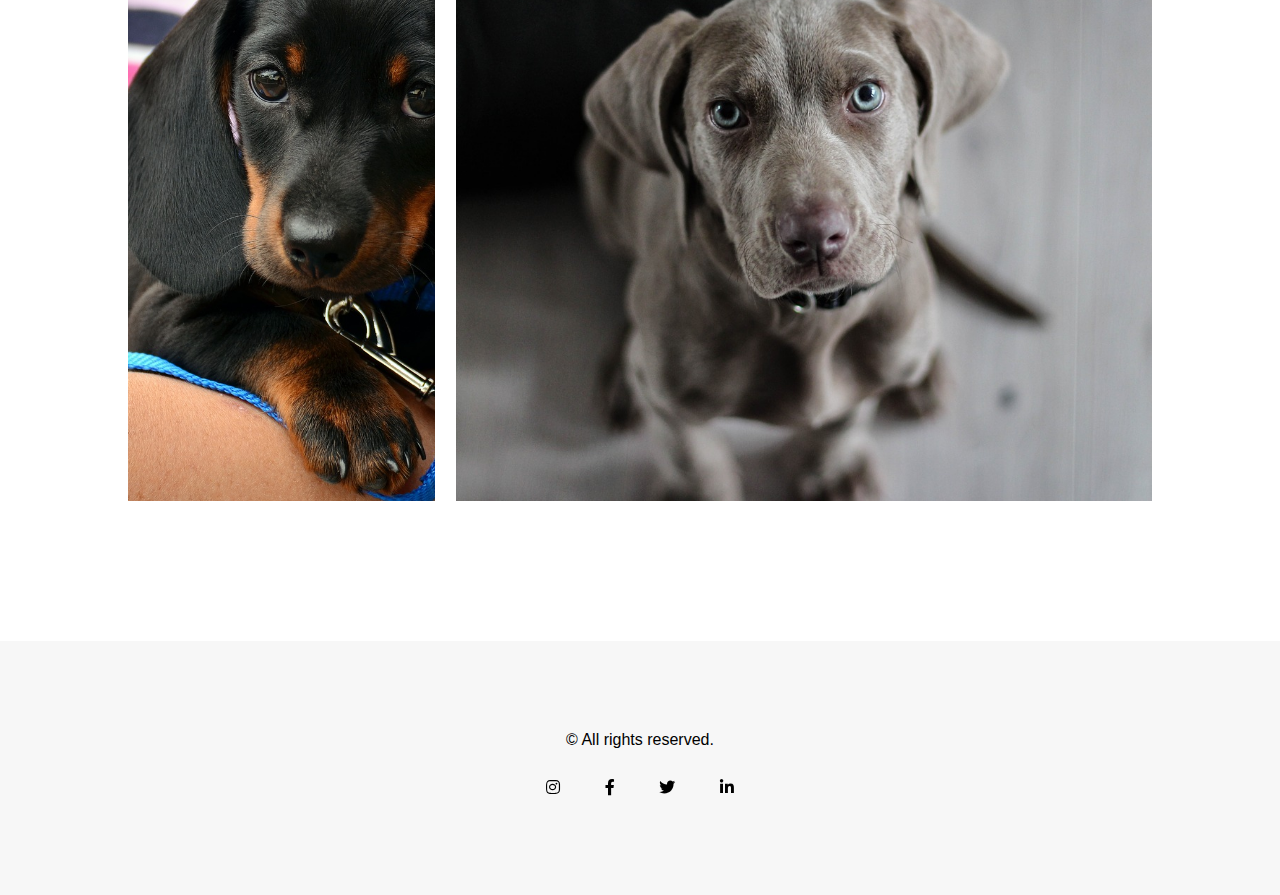
<file: Pet/gallery.html>
<!DOCTYPE html>
<html lang="en">
<head>
  <meta charset="UTF-8">
  <meta name="viewport" content="width=device-width, initial-scale=1.0">
  <meta http-equiv="X-UA-Compatible" content="ie=edge">
  <link rel="stylesheet" href="css/main.css">
  <link rel="stylesheet" href="css/media.css">
  <link rel="stylesheet" href="https://use.fontawesome.com/releases/v5.5.0/css/all.css">
  <link rel="stylesheet" href="css/lightbox.min.css">
  <title>Document</title>
</head>
<body>
    <div class="preloader">
        <div>
          <img src="images/loader/Spinner-1s-95px.svg" alt="loader">
        </div>
      </div>
  <div class="up">
    <i class="fas fa-angle-up"></i>
  </div>
 <div class="header-page">
    <div class="wrap">
     <nav>
       <div class="nav-brand">
         <a href="#">
            <div class="brand">
                <svg xmlns="http://www.w3.org/2000/svg" viewBox="0 0 48.839 48.839"><path d="M39.041 36.843c2.054 3.234 3.022 4.951 3.022 6.742 0 3.537-2.627 5.252-6.166 5.252-1.56 0-2.567-.002-5.112-1.326 0 0-1.649-1.509-5.508-1.354-3.895-.154-5.545 1.373-5.545 1.373-2.545 1.323-3.516 1.309-5.074 1.309-3.539 0-6.168-1.713-6.168-5.252 0-1.791.971-3.506 3.024-6.742 0 0 3.881-6.445 7.244-9.477 2.43-2.188 5.973-2.18 5.973-2.18h1.093v-.001s3.698-.009 5.976 2.181c3.259 3.142 7.241 9.476 7.241 9.475zm-22.41-15.965c3.7 0 6.699-4.674 6.699-10.439S20.331 0 16.631 0 9.932 4.674 9.932 10.439s2.999 10.439 6.699 10.439zm-6.42 10.11c2.727-1.259 3.349-5.723 1.388-9.971s-5.761-6.672-8.488-5.414-3.348 5.723-1.388 9.971c1.961 4.248 5.761 6.671 8.488 5.414zm21.995-10.11c3.7 0 6.7-4.674 6.7-10.439S35.906 0 32.206 0s-6.699 4.674-6.699 10.439 2.999 10.439 6.699 10.439zm13.521-5.276c-2.728-1.259-6.527 1.165-8.488 5.414s-1.339 8.713 1.389 9.972c2.728 1.258 6.527-1.166 8.488-5.414s1.339-8.713-1.389-9.972z" fill="#ec660f"/></svg>
            </div> 
         </a>
            <a href="#home"><span>pet</span><span>|nn</span></a>
       </div>
          <div class="wrap-menu-burger">
            <div class="menu-burger">
              <div class="burger">
                <div class="burger-line line-one"></div>
                <div class="burger-line line-two"></div>
                <div class="burger-line line-three"></div>
              </div>
              <h2>Menu</h2>
            </div>
          </div>
        <div class="wrap-menu">
          <ul class="menu">
            <li><a href="index.html">home</a></li>
            <li><a href="about.html">about</a></li>
            <li><a href="gallery.html" class="active-page">gallery</a></li>
            <li><a href="news.html">news</a></li>
            <li><a href="contacts.html">contacts</a></li>
          </ul>
        </div>
     </nav>
    </div>
     <div class="under-menu">
         <div class="wrap">
            <ul class="sub-menu">
                <li><a href="index.html">home</a></li>/
                <li><strong>gallery</strong></li>
            </ul>
         </div>
     </div>
 </div>   
 <section class="gallery-main">
    <div class="wrap">
         <h1>Dozen of Pets You Can Adopt!</h1>
         <p>Lorem ipsum dolor sit amet consectetur adipisicing elit. Vero fugiat quae itaque animi perspiciatis minima alias mollitia impedit dolorem ipsam consequuntur odio enim quidem, ipsa eum nesciunt, laboriosam magnam voluptatibus omnis voluptates dolorum, quam commodi culpa consequatur. Libero, fugiat error. Eius praesentium laboriosam reiciendis voluptatibus placeat repellat ab nostrum nesciunt.</p>
      <div class="gallery-container">
          <a href="hank.html" class="gallery-page-img gallery-main-item-1">
            <h3>album</h3>
            <div class="gallery-img-child">
              <h4>hank</h4>
            </div>
          </a>
          <a href="images/gallery/cat-1.jpg" class="gallery-page-img gallery-main-item-2" data-lightbox="mygallery" data-title="Rex">
            <div class="gallery-img-child">
              <h4>rex</h4>
            </div>
          </a>
          <a class="gallery-page-img gallery-main-item-3">
            <div class="gallery-img-child">
              <h4>stacy</h4>
            </div>
          </a>
          <a href="images/gallery/raccoon-1.jpg" class="gallery-page-img gallery-main-item-4" data-lightbox="mygallery" data-title="Pet">
            <div class="gallery-img-child">
              <h4>pet</h4>
            </div>
          </a>
          <a href="images/gallery/dog-2.jpg" class="gallery-page-img gallery-main-item-5" data-lightbox="mygallery" data-title="Pixie">
            <div class="gallery-img-child">
              <h4>pixie</h4>
            </div>
          </a>
          <a href="images/gallery/dog-3.jpg" class="gallery-page-img gallery-main-item-6" data-lightbox="mygallery" data-title="Marta">
            <div class="gallery-img-child">
              <h4>marta</h4>
            </div>
          </a>
          <a href="images/gallery/cat-3.jpg" class="gallery-page-img gallery-main-item-7" data-lightbox="mygallery" data-title="Caesar">
            <div class="gallery-img-child">
              <h4>caesar</h4>
            </div>
          </a>
          <a href="images/gallery/dachshund.jpg" class="gallery-page-img gallery-main-item-8" data-lightbox="mygallery" data-title="Reince">
            <div class="gallery-img-child">
              <h4>reince</h4>
            </div>
          </a>
          <a href="images/gallery/dog.jpg" class="gallery-page-img gallery-main-item-9" data-lightbox="mygallery" data-title="Baron">
            <div class="gallery-img-child">
              <h4>baron</h4>
            </div>
          </a>
      </div>
    </div>
 </section>
 
  <footer>
   <p>
     &copy; All rights reserved.
   </p>
   <div class="footer-icons">
      <a href="#"><i class="fab fa-instagram"></i></a>
      <a href="#"><i class="fab fa-facebook-f"></i></a>
      <a href="#"><i class="fab fa-twitter"></i></a>
      <a href="#"><i class="fab fa-linkedin-in"></i></a>
   </div>
 </footer>





  <script src="js/lightbox-plus-jquery.min.js"></script>
  <script src="https://ajax.googleapis.com/ajax/libs/jquery/3.3.1/jquery.min.js"></script>
  <script src="js/script.js"></script>
</body>
</html>
</file>
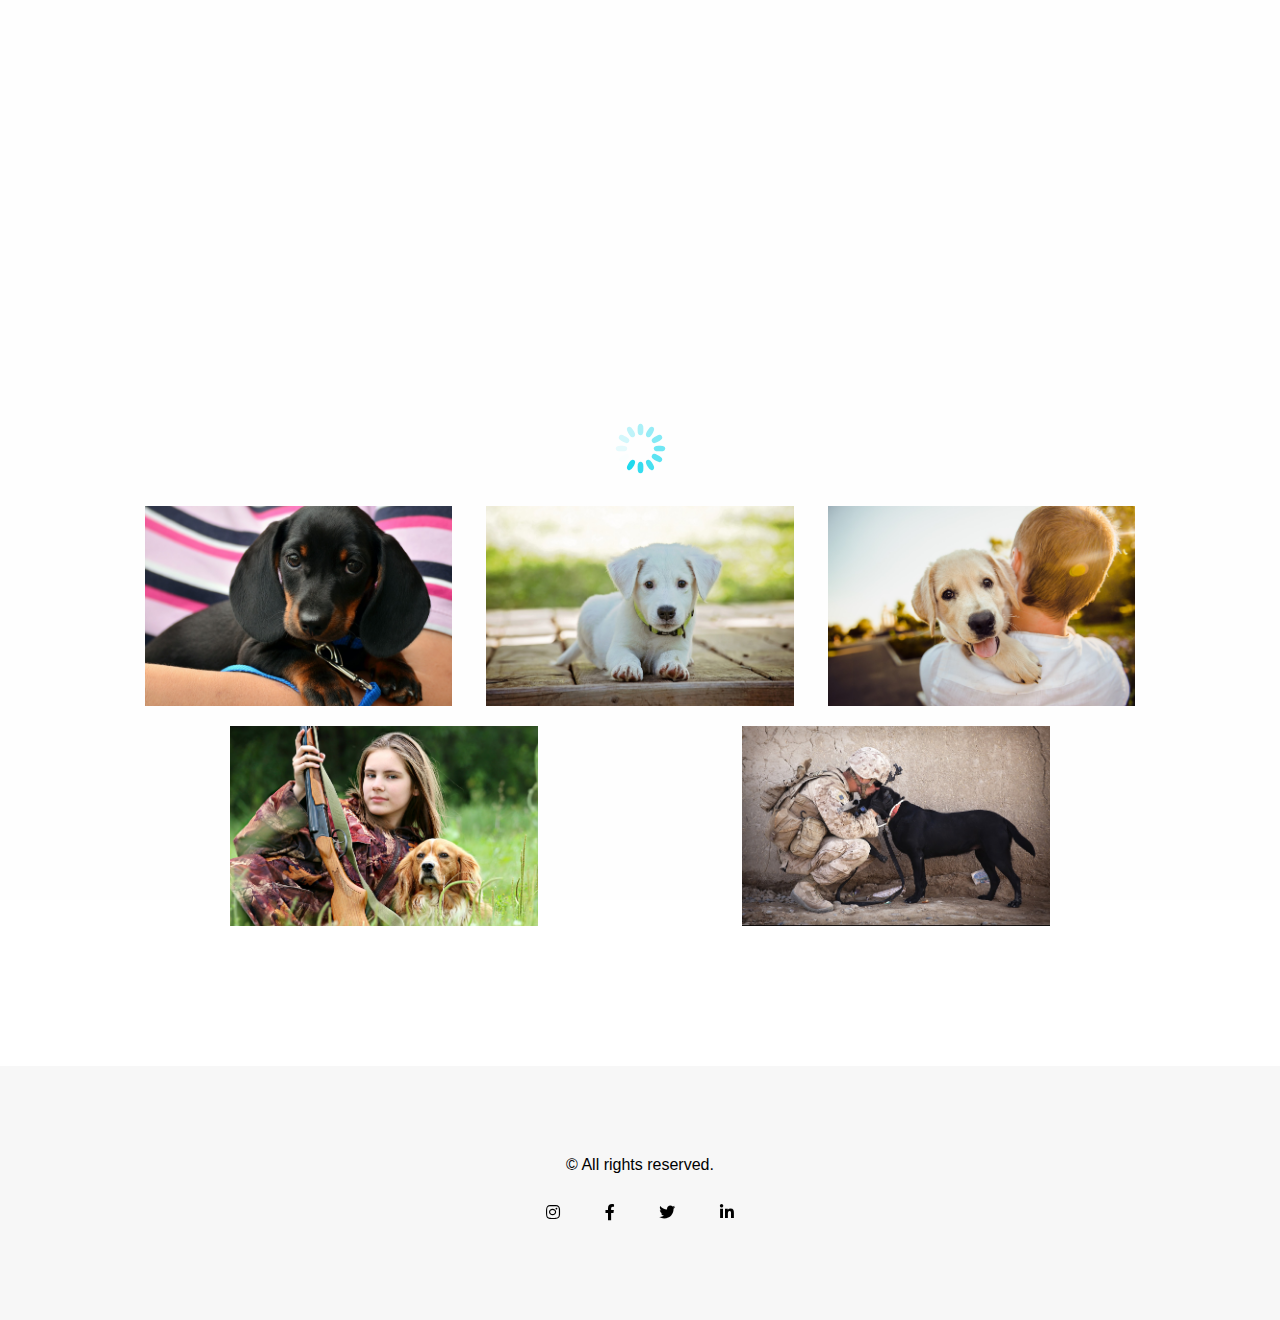
<file: Pet/hank.html>
<!DOCTYPE html>
<html lang="en">
<head>
  <meta charset="UTF-8">
  <meta name="viewport" content="width=device-width, initial-scale=1.0">
  <meta http-equiv="X-UA-Compatible" content="ie=edge">
  
  <link rel="stylesheet" href="css/main.css">
  <link rel="stylesheet" href="css/media.css">
  <link rel="stylesheet" href="https://use.fontawesome.com/releases/v5.5.0/css/all.css">
  <link rel="stylesheet" href="css/lightbox.min.css">
  <title>Document</title>
</head>
<body>
    <div class="preloader">
        <div>
          <img src="images/loader/Spinner-1s-95px.svg" alt="loader">
        </div>
      </div>
    <div class="up">
        <i class="fas fa-angle-up"></i>
    </div>
 <div class="header-page">
    <div class="wrap">
     <nav>
       <div class="nav-brand">
         <a href="#">
            <div class="brand">
                <svg xmlns="http://www.w3.org/2000/svg" viewBox="0 0 48.839 48.839"><path d="M39.041 36.843c2.054 3.234 3.022 4.951 3.022 6.742 0 3.537-2.627 5.252-6.166 5.252-1.56 0-2.567-.002-5.112-1.326 0 0-1.649-1.509-5.508-1.354-3.895-.154-5.545 1.373-5.545 1.373-2.545 1.323-3.516 1.309-5.074 1.309-3.539 0-6.168-1.713-6.168-5.252 0-1.791.971-3.506 3.024-6.742 0 0 3.881-6.445 7.244-9.477 2.43-2.188 5.973-2.18 5.973-2.18h1.093v-.001s3.698-.009 5.976 2.181c3.259 3.142 7.241 9.476 7.241 9.475zm-22.41-15.965c3.7 0 6.699-4.674 6.699-10.439S20.331 0 16.631 0 9.932 4.674 9.932 10.439s2.999 10.439 6.699 10.439zm-6.42 10.11c2.727-1.259 3.349-5.723 1.388-9.971s-5.761-6.672-8.488-5.414-3.348 5.723-1.388 9.971c1.961 4.248 5.761 6.671 8.488 5.414zm21.995-10.11c3.7 0 6.7-4.674 6.7-10.439S35.906 0 32.206 0s-6.699 4.674-6.699 10.439 2.999 10.439 6.699 10.439zm13.521-5.276c-2.728-1.259-6.527 1.165-8.488 5.414s-1.339 8.713 1.389 9.972c2.728 1.258 6.527-1.166 8.488-5.414s1.339-8.713-1.389-9.972z" fill="#ec660f"/></svg>
            </div> 
         </a>
            <a href="#home"><span>pet</span><span>|nn</span></a>
       </div>
          <div class="wrap-menu-burger">
            <div class="menu-burger">
              <div class="burger">
                <div class="burger-line line-one"></div>
                <div class="burger-line line-two"></div>
                <div class="burger-line line-three"></div>
              </div>
              <h2>Menu</h2>
            </div>
          </div>
        <div class="wrap-menu">
          <ul class="menu">
            <li><a href="index.html">home</a></li>
            <li><a href="about.html">about</a></li>
            <li><a href="gallery.html">gallery</a></li>
            <li><a href="news.html">news</a></li>
            <li><a href="contacts.html">contacts</a></li>
          </ul>
        </div>
     </nav>
    </div>
     <div class="under-menu">
         <div class="wrap">
            <ul class="sub-menu">
                <li><a href="index.html">home</a></li>/
                <li><strong>hank</strong></li>
            </ul>
         </div>
     </div>
 </div>   
 <section class="gallery-hank">
    <div class="wrap">
         <h1>Hank</h1>
      <div class="gallery-container">
          <a href="images/gallery/dachshund.jpg" class="gallery-hank-img gallery-hank-item-1" data-lightbox="mygallery" data-title="Pet">
            <div class="gallery-img-child">
              <h4>hank</h4>
            </div>
          </a>
          <a href="images/gallery/dog-3.jpg" class="gallery-hank-img gallery-hank-item-2" data-lightbox="mygallery" data-title="Rex">
            <div class="gallery-img-child">
              <h4>hank</h4>
            </div>
          </a>
          <a href="images/about/adorable.jpg" class="gallery-hank-img gallery-hank-item-3" data-lightbox="mygallery" data-title="Pet">
            <div class="gallery-img-child">
              <h4>hank</h4>
            </div>
          </a>
          <a href="images/blog/blog-2.jpg" class="gallery-hank-img gallery-hank-item-4" data-lightbox="mygallery" data-title="Pet">
            <div class="gallery-img-child">
              <h4>hank</h4>
            </div>
          </a>
          <a href="images/blog/blog-3.jpg" class="gallery-hank-img gallery-hank-item-5" data-lightbox="mygallery" data-title="Pixie">
            <div class="gallery-img-child">
              <h4>hank</h4>
            </div>
          </a>
      </div>
    </div>
 </section>
 
  <footer>
   <p>
     &copy; All rights reserved.
   </p>
   <div class="footer-icons">
      <a href="#"><i class="fab fa-instagram"></i></a>
      <a href="#"><i class="fab fa-facebook-f"></i></a>
      <a href="#"><i class="fab fa-twitter"></i></a>
      <a href="#"><i class="fab fa-linkedin-in"></i></a>
   </div>
 </footer>





  <script src="js/lightbox-plus-jquery.min.js"></script>
  <script src="https://ajax.googleapis.com/ajax/libs/jquery/3.3.1/jquery.min.js"></script>
  <script src="js/script.js"></script>
</body>
</html>
</file>
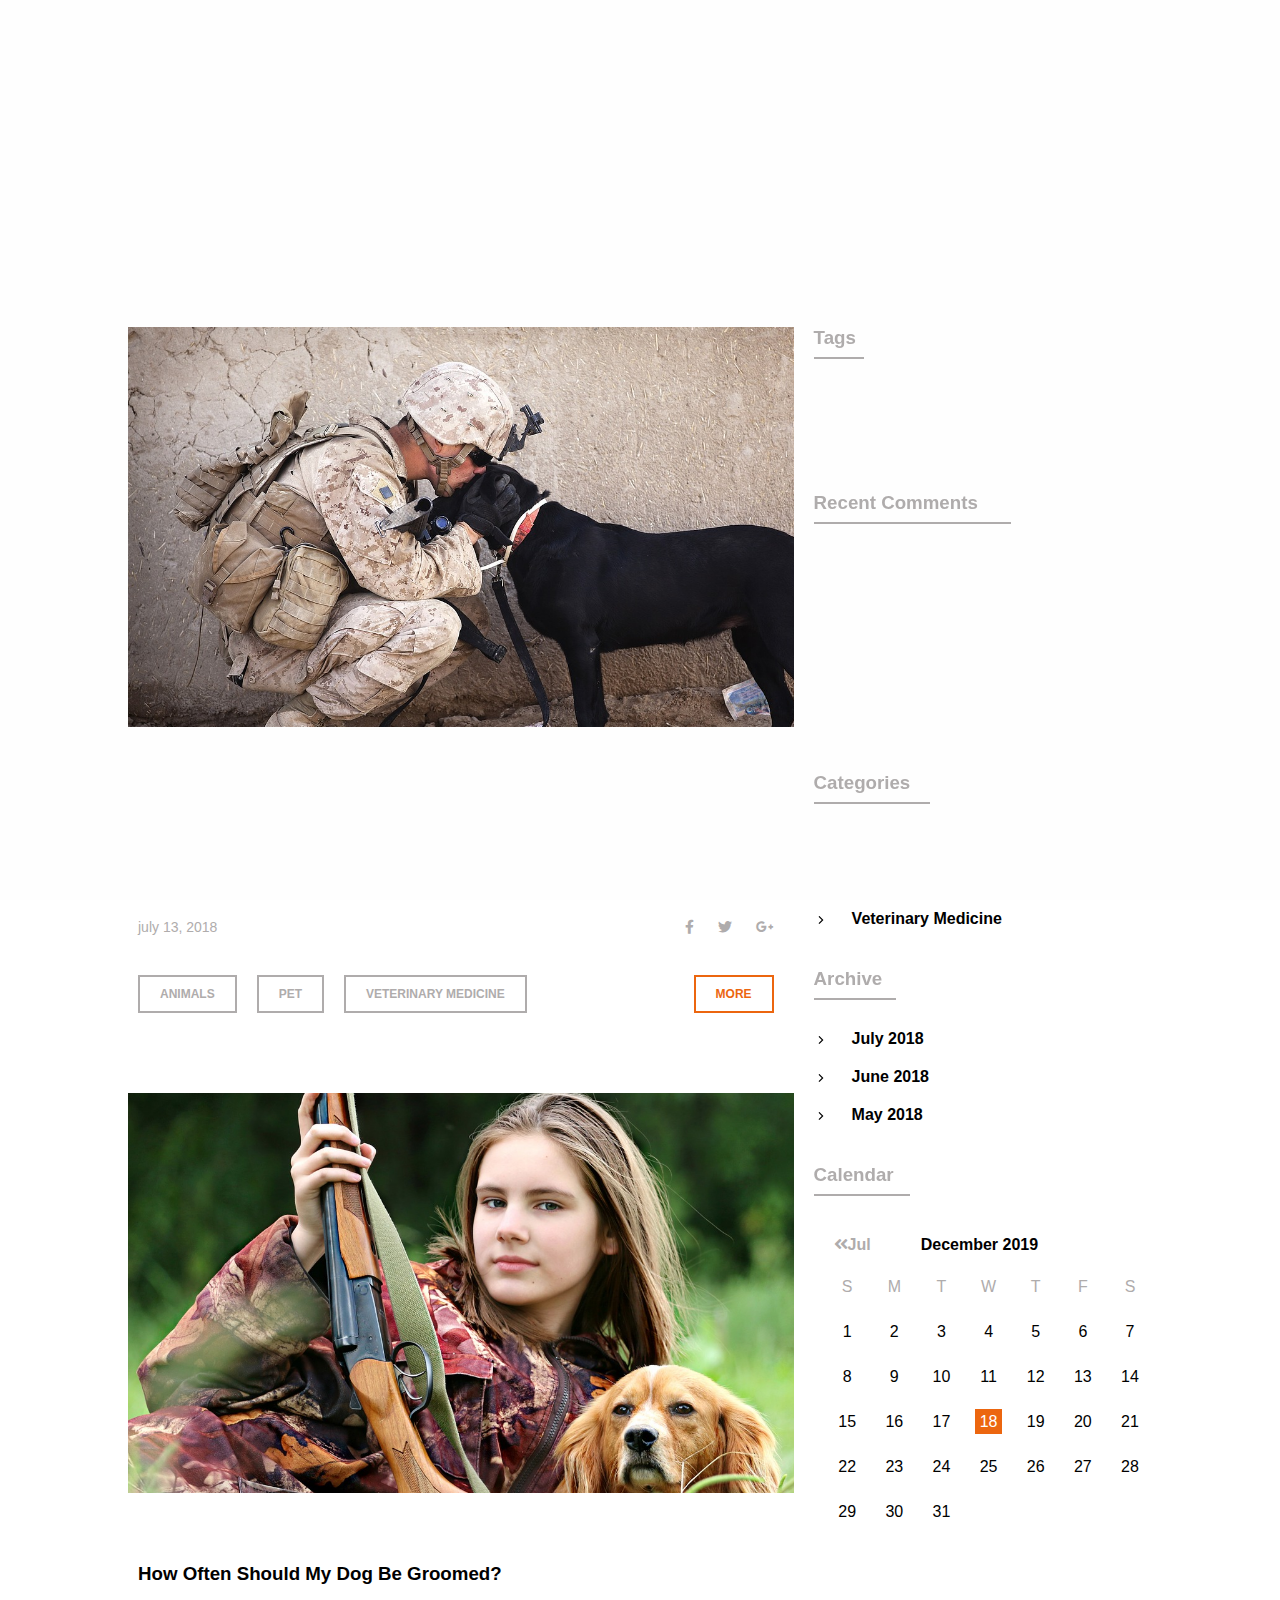
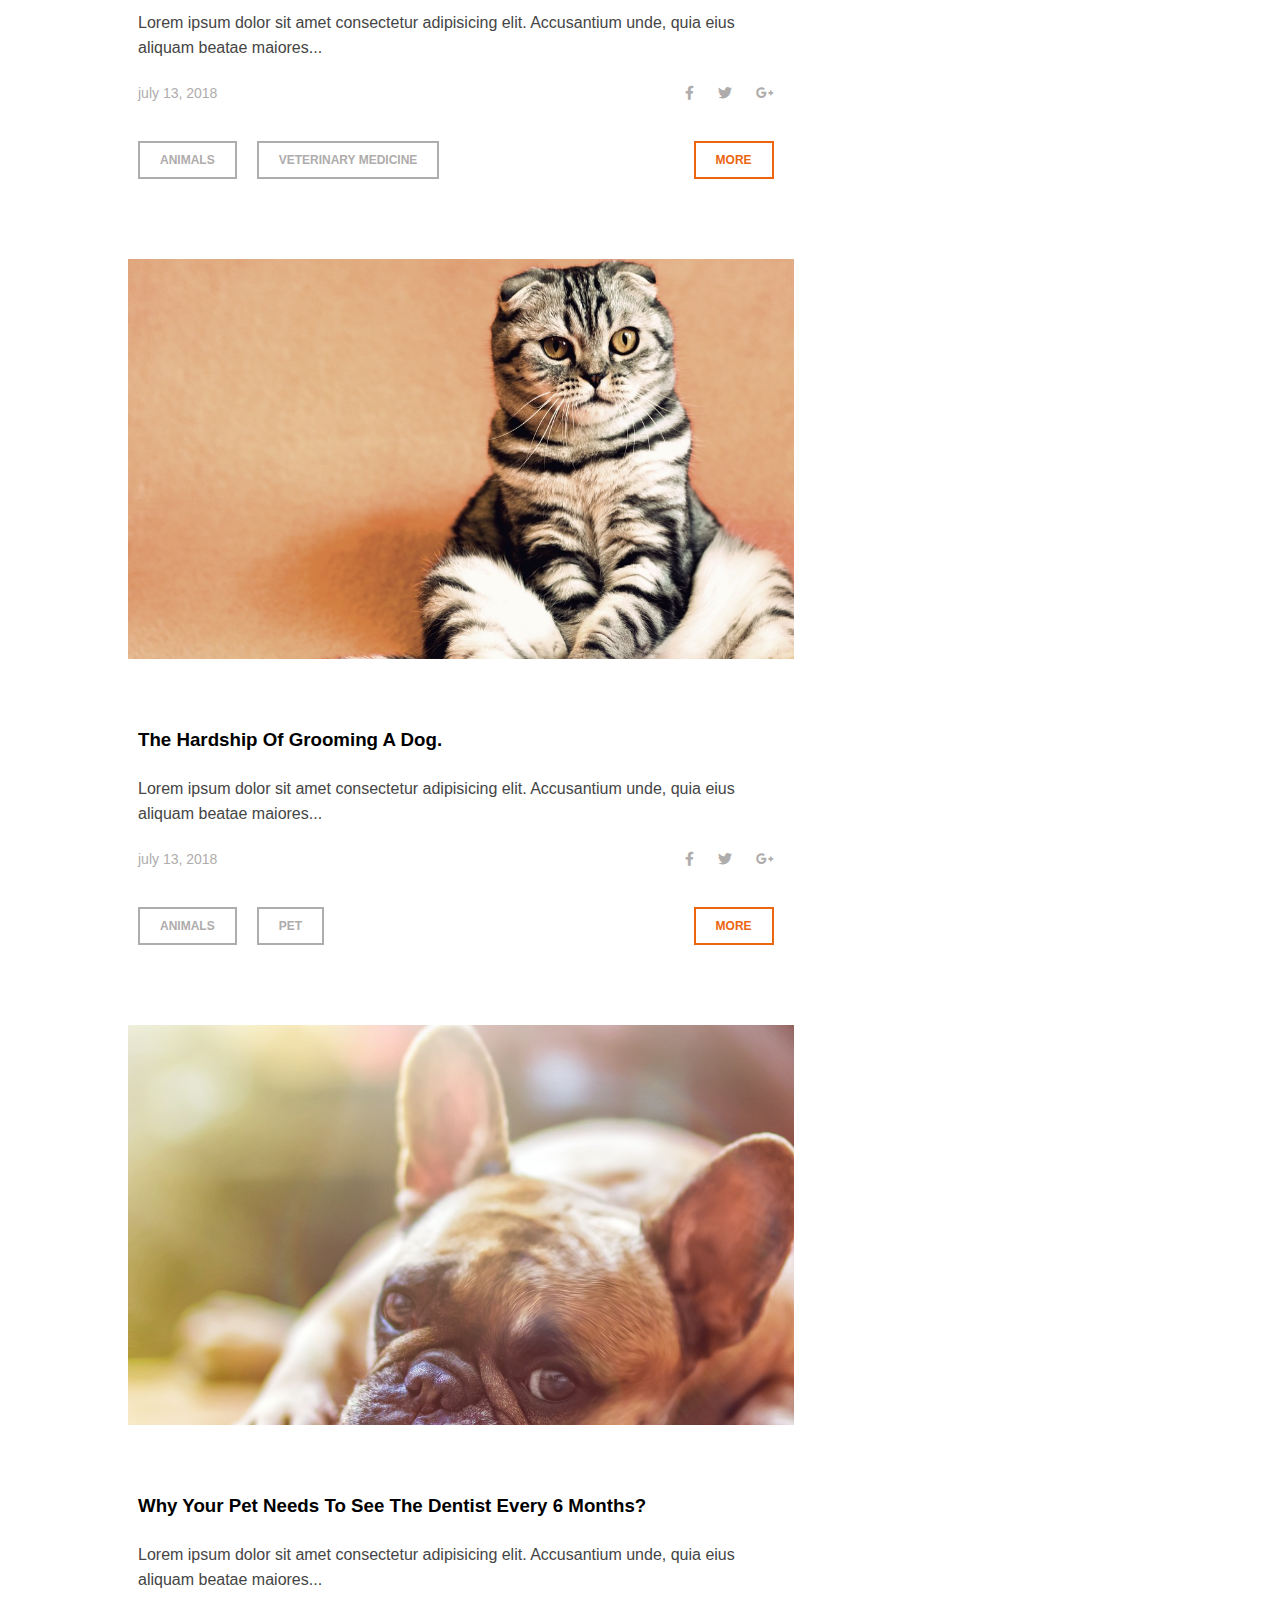
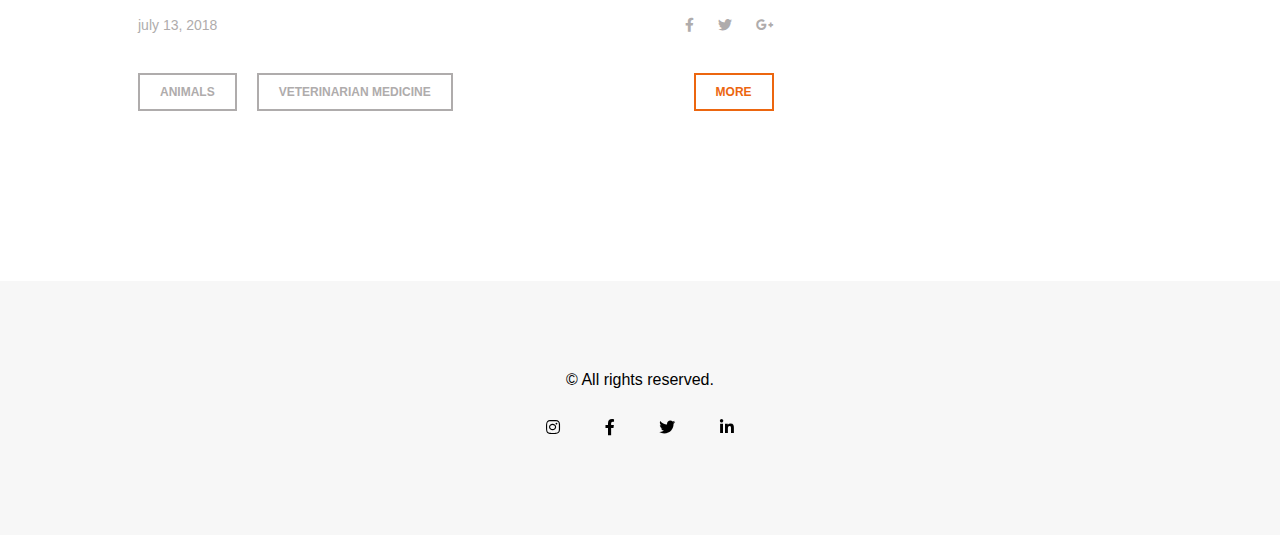
<file: Pet/news.html>
<!DOCTYPE html>
<html lang="en">
<head>
  <meta charset="UTF-8">
  <meta name="viewport" content="width=device-width, initial-scale=1.0">
  <meta http-equiv="X-UA-Compatible" content="ie=edge">
  <link rel="stylesheet" href="css/main.css">
  <link rel="stylesheet" href="css/media.css">
  <link rel="stylesheet" href="https://use.fontawesome.com/releases/v5.5.0/css/all.css">
  <link rel="stylesheet" href="css/lightbox.min.css">
  <title>Document</title>
</head>
<body>
    <div class="preloader">
        <div>
          <img src="images/loader/Spinner-1s-95px.svg" alt="loader">
        </div>
      </div>
    <div class="up">
        <i class="fas fa-angle-up"></i>
    </div>
 <div class="header-page">
    <div class="wrap">
     <nav>
       <div class="nav-brand">
         <a href="#">
            <div class="brand">
                <svg xmlns="http://www.w3.org/2000/svg" viewBox="0 0 48.839 48.839"><path d="M39.041 36.843c2.054 3.234 3.022 4.951 3.022 6.742 0 3.537-2.627 5.252-6.166 5.252-1.56 0-2.567-.002-5.112-1.326 0 0-1.649-1.509-5.508-1.354-3.895-.154-5.545 1.373-5.545 1.373-2.545 1.323-3.516 1.309-5.074 1.309-3.539 0-6.168-1.713-6.168-5.252 0-1.791.971-3.506 3.024-6.742 0 0 3.881-6.445 7.244-9.477 2.43-2.188 5.973-2.18 5.973-2.18h1.093v-.001s3.698-.009 5.976 2.181c3.259 3.142 7.241 9.476 7.241 9.475zm-22.41-15.965c3.7 0 6.699-4.674 6.699-10.439S20.331 0 16.631 0 9.932 4.674 9.932 10.439s2.999 10.439 6.699 10.439zm-6.42 10.11c2.727-1.259 3.349-5.723 1.388-9.971s-5.761-6.672-8.488-5.414-3.348 5.723-1.388 9.971c1.961 4.248 5.761 6.671 8.488 5.414zm21.995-10.11c3.7 0 6.7-4.674 6.7-10.439S35.906 0 32.206 0s-6.699 4.674-6.699 10.439 2.999 10.439 6.699 10.439zm13.521-5.276c-2.728-1.259-6.527 1.165-8.488 5.414s-1.339 8.713 1.389 9.972c2.728 1.258 6.527-1.166 8.488-5.414s1.339-8.713-1.389-9.972z" fill="#ec660f"/></svg>
            </div> 
         </a>
            <a href="#home"><span>pet</span><span>|nn</span></a>
       </div>
          <div class="wrap-menu-burger">
            <div class="menu-burger">
              <div class="burger">
                <div class="burger-line line-one"></div>
                <div class="burger-line line-two"></div>
                <div class="burger-line line-three"></div>
              </div>
              <h2>Menu</h2>
            </div>
          </div>
        <div class="wrap-menu">
          <ul class="menu">
            <li><a href="index.html">home</a></li>
            <li><a href="about.html">about</a></li>
            <li><a href="gallery.html">gallery</a></li>
            <li><a href="news.html" class="active-page">news</a></li>
            <li><a href="contacts.html" >contacts</a></li>
          </ul>
        </div>
     </nav>
    </div>
     <div class="under-menu">
         <div class="wrap">
            <ul class="sub-menu">
                <li><a href="index.html">home</a></li>/
                <li><strong>news</strong></li>
            </ul>
         </div>
     </div>
 </div>   
 <div class="wrap news-wrap">
     <article>
        <section>
            <div class="news-section-img news-section-img-1">
                <div class="inner-img inner-img-1"></div>
            </div>
            <div class="news-start-title">
                <h3>Dogs hate Hugs? Were is the Science?</h3>
                <p>Lorem ipsum dolor sit amet consectetur adipisicing elit. Accusantium unde, quia eius aliquam beatae maiores...</p>
            </div>
            <div class="news-dates-media">
                <div class="news-date">
                    <span>july 13, 2018</span>
                </div>
                <div class="news-media">
                    <a href="#"><i class="fab fa-facebook-f"></i></a>
                    <a href="#"><i class="fab fa-twitter"></i></a> 
                    <a href="#"><i class="fab fa-google-plus-g"></i></a>
                </div>
            </div>
            <div class="news-btn-container">
                <div class="news-group-btn">
                    <a href="#" class="news-btn">animals</a>
                    <a href="#" class="news-btn">pet</a>
                    <a href="#" class="news-btn">veterinary medicine</a>
                </div>
                <a href="#" class="btn">more</a>
            </div>
        </section>
        <section>
            <div class="news-section-img">
                <div class="inner-img inner-img-2"></div>
            </div>
            <div class="news-start-title">
                <h3>how often should my dog be groomed?</h3>
                <p>Lorem ipsum dolor sit amet consectetur adipisicing elit. Accusantium unde, quia eius aliquam beatae maiores...</p>
            </div>
            <div class="news-dates-media">
                <div class="news-date">
                    <span>july 13, 2018</span>
                </div>
                <div class="news-media">
                    <a href="#"><i class="fab fa-facebook-f"></i></a>
                    <a href="#"><i class="fab fa-twitter"></i></a> 
                    <a href="#"><i class="fab fa-google-plus-g"></i></a>
                </div>
            </div>
            <div class="news-btn-container">
                <div class="news-group-btn">
                    <a href="#" class="news-btn">animals</a>
                    <a href="#" class="news-btn">veterinary medicine</a>
                </div>
                <a href="#" class="btn">more</a>
            </div>
        </section>
        <section>
            <div class="news-section-img">
                <div class="inner-img inner-img-3"></div>
            </div>
            <div class="news-start-title">
                <h3>the hardship of grooming a dog.</h3>
                <p>Lorem ipsum dolor sit amet consectetur adipisicing elit. Accusantium unde, quia eius aliquam beatae maiores...</p>
            </div>
            <div class="news-dates-media">
                <div class="news-date">
                    <span>july 13, 2018</span>
                </div>
                <div class="news-media">
                    <a href="#"><i class="fab fa-facebook-f"></i></a>
                    <a href="#"><i class="fab fa-twitter"></i></a> 
                    <a href="#"><i class="fab fa-google-plus-g"></i></a>
                </div>
            </div>
            <div class="news-btn-container">
                <div class="news-group-btn">
                    <a href="#" class="news-btn">animals</a>
                    <a href="#" class="news-btn">pet</a>
                </div>
                <a href="#" class="btn">more</a>
            </div>
        </section>
        <section>
            <div class="news-section-img">
               <div class="inner-img inner-img-4"></div>
            </div>
            <div class="news-start-title">
                <h3>why your pet needs to see the dentist every 6 months?</h3>
                <p>Lorem ipsum dolor sit amet consectetur adipisicing elit. Accusantium unde, quia eius aliquam beatae maiores...</p>
            </div>
            <div class="news-dates-media">
                <div class="news-date">
                    <span>july 13, 2018</span>
                </div>
                <div class="news-media">
                    <a href="#"><i class="fab fa-facebook-f"></i></a>
                    <a href="#"><i class="fab fa-twitter"></i></a> 
                    <a href="#"><i class="fab fa-google-plus-g"></i></a>
                </div>
            </div>
            <div class="news-btn-container">
                <div class="news-group-btn">
                    <a href="#" class="news-btn">animals</a>
                    <a href="#" class="news-btn">veterinarian medicine</a>
                </div>
                <a href="#" class="btn">more</a>
            </div>
        </section>
     </article>
     <aside>
        <h3>Tags</h3>
        <div class="news-group-btn">
            <a href="#" class="news-btn">animals</a>
            <a href="#" class="news-btn">cats</a>
            <a href="#" class="news-btn">dogs</a>
        </div>
        <h3>Recent Comments</h3>
        <ul class="news-comments">
            <li>Admin on<a href="#"> Dogs hate Hugs? Were is the Science?</a></li>
            <li>Admin on<a href="#"> Laser Therapy: A promising trend in veterinary medicine.</a></li>
            <li>Admin on<a href="#"> Dogs hate Hugs? Were is the Science?</a></li>
        </ul>
        <h3>Categories</h3>
        <ul class="news-categories">
            <li><a href="#">Animals</a></li>
            <li><a href="#">Pet</a></li>
            <li><a href="#">Veterinary Medicine</a></li>
        </ul>
        <h3>Archive</h3>
        <ul class="news-categories">
            <li><a href="#">July 2018</a></li>
            <li><a href="#">June 2018</a></li>
            <li><a href="#">May 2018</a></li>
        </ul>
        <h3>Calendar</h3>
        <div class="calendar">
            <div class="calendar-header">
                <span><a href="#"><i class="fas fa-angle-double-left"></i>Jul</a></span><span>December 2019</span>
            </div>
            <div class="calendar-date">
                <div class="calendar-day">s</div>
                <div class="calendar-day">m</div>
                <div class="calendar-day">t</div>
                <div class="calendar-day">w</div>
                <div class="calendar-day">t</div>
                <div class="calendar-day">f</div>
                <div class="calendar-day">s</div>
                <div class="calendar-number">1</div>
                <div class="calendar-number">2</div>
                <div class="calendar-number">3</div>
                <div class="calendar-number">4</div>
                <div class="calendar-number">5</div>
                <div class="calendar-number">6</div>
                <div class="calendar-number">7</div>
                <div class="calendar-number">8</div>
                <div class="calendar-number">9</div>
                <div class="calendar-number">10</div>
                <div class="calendar-number">11</div>
                <div class="calendar-number">12</div>
                <div class="calendar-number">13</div>
                <div class="calendar-number">14</div>
                <div class="calendar-number">15</div>
                <div class="calendar-number">16</div>
                <div class="calendar-number">17</div>
                <div class="calendar-number calendar-number-active">18</div>
                <div class="calendar-number">19</div>
                <div class="calendar-number">20</div>
                <div class="calendar-number">21</div>
                <div class="calendar-number">22</div>
                <div class="calendar-number">23</div>
                <div class="calendar-number">24</div>
                <div class="calendar-number">25</div>
                <div class="calendar-number">26</div>
                <div class="calendar-number">27</div>
                <div class="calendar-number">28</div>
                <div class="calendar-number">29</div>
                <div class="calendar-number">30</div>
                <div class="calendar-number">31</div>
            </div>
        </div>
     </aside>
 </div>


 <footer>
   <p>
     &copy; All rights reserved.
   </p>
   <div class="footer-icons">
      <a href="#"><i class="fab fa-instagram"></i></a>
      <a href="#"><i class="fab fa-facebook-f"></i></a>
      <a href="#"><i class="fab fa-twitter"></i></a>
      <a href="#"><i class="fab fa-linkedin-in"></i></a>
   </div>
 </footer>





  <script src="js/lightbox-plus-jquery.min.js"></script>
  <script src="https://ajax.googleapis.com/ajax/libs/jquery/3.3.1/jquery.min.js"></script>
  <script src="js/script.js"></script>
</body>
</html>
</file>
<file: Pet/css/main.css>
* {
  margin: 0;
  padding: 0;
  font-family: sans-serif;
}

ul, li {
  padding: 0;
  margin: 0;
  list-style: none;
}

a {
  text-decoration: none;
  font-family: 'Poppins', sans-serif;
}

.wrap {
  width: 80%;
  margin: 0 auto;
}

.wrap-menu-burger {
  display: none;
}

h1, h2, h3, h4, h5 {
  font-family: 'Poppins', sans-serif;
  font-weight: bold;
}

h2 {
  font-size: 45px;
  color: #000;
}

.btn {
  padding: 20px 40px;
  text-transform: uppercase;
  font-weight: bold;
  -webkit-transition: 0.3s;
  transition: 0.3s;
  background: #fff;
  color: #ec660f;
  border: 3px solid #ec660f;
  display: inline-block;
  cursor: pointer;
}

.btn:hover {
  background: #ec660f;
  color: #fff;
  border: 3px solid transparent;
}

.news-btn {
  padding: 20px 40px;
  text-transform: uppercase;
  font-weight: bold;
  -webkit-transition: 0.3s;
  transition: 0.3s;
  background: #fff;
  color: #afacac;
  border: 3px solid #afacac;
  display: inline-block;
  cursor: pointer;
}

.news-btn:hover {
  background: #afacac;
  color: #fff;
  border: 3px solid transparent;
}

.thin-title {
  font-weight: 100;
}

.up {
  position: fixed;
  bottom: 60px;
  right: 20px;
  width: 50px;
  height: 50px;
  border: 2px solid #ec660f;
  text-align: center;
  line-height: 50px;
  background: transparent;
  color: #ec660f;
  font-size: 20px;
  -webkit-transition: 0.3s;
  transition: 0.3s;
  display: none;
  cursor: pointer;
  z-index: 999;
}

.up:hover {
  background: #ec660f;
  color: #fff;
  border-color: #fff;
}

.preloader {
  position: fixed;
  background: #fefefe;
  top: 0;
  left: 0;
  right: 0;
  bottom: 0;
  display: -webkit-box;
  display: -ms-flexbox;
  display: flex;
  -webkit-box-pack: center;
      -ms-flex-pack: center;
          justify-content: center;
  -webkit-box-align: center;
      -ms-flex-align: center;
          align-items: center;
}

header {
  width: 100%;
  height: 100vh;
  background: url('../images/header/terrier.jpg');
  background-repeat: no-repeat;
  background-size: cover;
  background-position: center center;
  padding-top: 50px;
}

header .wrap nav {
  display: -webkit-box;
  display: -ms-flexbox;
  display: flex;
  -webkit-box-pack: justify;
      -ms-flex-pack: justify;
          justify-content: space-between;
  -webkit-box-align: center;
      -ms-flex-align: center;
          align-items: center;
}

header .wrap nav .nav-brand {
  display: -webkit-box;
  display: -ms-flexbox;
  display: flex;
  -webkit-box-pack: center;
      -ms-flex-pack: center;
          justify-content: center;
  -webkit-box-align: center;
      -ms-flex-align: center;
          align-items: center;
}

header .wrap nav .nav-brand .brand {
  width: 35px;
  margin-right: 8px;
}

header .wrap nav .nav-brand a {
  font-size: 25px;
  letter-spacing: 1.5px;
}

header .wrap nav .nav-brand a span:nth-child(1) {
  font-weight: bold;
  color: #000;
}

header .wrap nav .nav-brand a span:nth-child(2) {
  font-weight: 100;
  color: #232a31;
}

header .wrap nav .menu {
  display: -webkit-box;
  display: -ms-flexbox;
  display: flex;
  -webkit-box-pack: justify;
      -ms-flex-pack: justify;
          justify-content: space-between;
  -webkit-box-align: center;
      -ms-flex-align: center;
          align-items: center;
}

header .wrap nav .menu li a {
  color: #232a31;
  text-transform: uppercase;
  margin-left: 30px;
  -webkit-transition: 0.3s;
  transition: 0.3s;
}

header .wrap nav .menu li a:hover {
  color: #ec660f;
}

header .wrap nav .menu li .active-page {
  color: #ec660f;
}

header .wrap .cont-title {
  margin-top: 200px;
  padding-left: 40px;
  border-left: 4px solid #ec660f;
}

header .wrap .cont-title span {
  font-size: 40px;
  margin-bottom: 25px;
}

header .wrap .cont-title h1 {
  font-size: 60px;
}

header .wrap .cont-title h1 span {
  color: #ec660f;
  font-size: 60px;
}

header .wrap .menu-burger {
  display: -webkit-box;
  display: -ms-flexbox;
  display: flex;
  -webkit-box-align: center;
      -ms-flex-align: center;
          align-items: center;
}

header .wrap .menu-burger .burger {
  width: 25px;
  height: 20px;
  display: -webkit-box;
  display: -ms-flexbox;
  display: flex;
  -webkit-box-orient: vertical;
  -webkit-box-direction: normal;
      -ms-flex-direction: column;
          flex-direction: column;
  -ms-flex-pack: distribute;
      justify-content: space-around;
  margin-right: 20px;
  cursor: pointer;
}

header .wrap .menu-burger .burger .burger-line {
  width: 100%;
  height: 15%;
  background: #000;
  -webkit-transition: 0.3s;
  transition: 0.3s;
}

header .wrap .menu-burger .burger .line-one-active {
  -webkit-transform: rotate(45deg) translateY(4px) translateX(5px);
          transform: rotate(45deg) translateY(4px) translateX(5px);
}

header .wrap .menu-burger .burger .line-two-active {
  -webkit-transform: scale(0);
          transform: scale(0);
}

header .wrap .menu-burger .burger .line-three-active {
  -webkit-transform: rotate(-45deg) translateY(-4px) translateX(5px);
          transform: rotate(-45deg) translateY(-4px) translateX(5px);
}

header .wrap .menu-burger h2 {
  font-weight: normal;
  color: #232a31;
  font-size: 28px;
}

.header-page {
  width: 100%;
  padding-top: 50px;
}

.header-page .wrap nav {
  display: -webkit-box;
  display: -ms-flexbox;
  display: flex;
  -webkit-box-pack: justify;
      -ms-flex-pack: justify;
          justify-content: space-between;
  -webkit-box-align: center;
      -ms-flex-align: center;
          align-items: center;
}

.header-page .wrap nav .nav-brand {
  display: -webkit-box;
  display: -ms-flexbox;
  display: flex;
  -webkit-box-pack: center;
      -ms-flex-pack: center;
          justify-content: center;
  -webkit-box-align: center;
      -ms-flex-align: center;
          align-items: center;
}

.header-page .wrap nav .nav-brand .brand {
  width: 35px;
  margin-right: 8px;
}

.header-page .wrap nav .nav-brand a {
  font-size: 25px;
  letter-spacing: 1.5px;
}

.header-page .wrap nav .nav-brand a span:nth-child(1) {
  font-weight: bold;
  color: #000;
}

.header-page .wrap nav .nav-brand a span:nth-child(2) {
  font-weight: 100;
  color: #232a31;
}

.header-page .wrap nav .menu {
  display: -webkit-box;
  display: -ms-flexbox;
  display: flex;
  -webkit-box-pack: justify;
      -ms-flex-pack: justify;
          justify-content: space-between;
  -webkit-box-align: center;
      -ms-flex-align: center;
          align-items: center;
}

.header-page .wrap nav .menu li a {
  color: #232a31;
  text-transform: uppercase;
  margin-left: 30px;
  -webkit-transition: 0.3s;
  transition: 0.3s;
}

.header-page .wrap nav .menu li a:hover {
  color: #ec660f;
}

.header-page .wrap nav .menu li .active-page {
  color: #ec660f;
}

.header-page .wrap .menu-burger {
  display: -webkit-box;
  display: -ms-flexbox;
  display: flex;
  -webkit-box-align: center;
      -ms-flex-align: center;
          align-items: center;
}

.header-page .wrap .menu-burger .burger {
  width: 25px;
  height: 20px;
  display: -webkit-box;
  display: -ms-flexbox;
  display: flex;
  -webkit-box-orient: vertical;
  -webkit-box-direction: normal;
      -ms-flex-direction: column;
          flex-direction: column;
  -ms-flex-pack: distribute;
      justify-content: space-around;
  margin-right: 20px;
  cursor: pointer;
}

.header-page .wrap .menu-burger .burger .burger-line {
  width: 100%;
  height: 15%;
  background: #000;
  -webkit-transition: 0.3s;
  transition: 0.3s;
}

.header-page .wrap .menu-burger .burger .line-one-active {
  -webkit-transform: rotate(45deg) translateY(4px) translateX(5px);
          transform: rotate(45deg) translateY(4px) translateX(5px);
}

.header-page .wrap .menu-burger .burger .line-two-active {
  -webkit-transform: scale(0);
          transform: scale(0);
}

.header-page .wrap .menu-burger .burger .line-three-active {
  -webkit-transform: rotate(-45deg) translateY(-4px) translateX(5px);
          transform: rotate(-45deg) translateY(-4px) translateX(5px);
}

.header-page .wrap .menu-burger h2 {
  font-weight: normal;
  color: #232a31;
  font-size: 28px;
}

.header-page .under-menu {
  width: 100%;
  background: #f7f7f7;
  padding: 40px 0;
  display: -webkit-box;
  display: -ms-flexbox;
  display: flex;
  -webkit-box-pack: start;
      -ms-flex-pack: start;
          justify-content: flex-start;
  -webkit-box-align: center;
      -ms-flex-align: center;
          align-items: center;
  margin-top: 50px;
}

.header-page .under-menu .wrap ul {
  display: -webkit-box;
  display: -ms-flexbox;
  display: flex;
  text-transform: uppercase;
  font-size: 14px;
}

.header-page .under-menu .wrap ul li:nth-child(1) {
  margin-right: 20px;
}

.header-page .under-menu .wrap ul li:nth-child(2) {
  margin-left: 20px;
}

.header-page .under-menu .wrap ul li a {
  color: #000;
  -webkit-transition: 0.3s;
  transition: 0.3s;
}

.header-page .under-menu .wrap ul li a:hover {
  color: #ec660f;
}

#about {
  display: -webkit-box;
  display: -ms-flexbox;
  display: flex;
  width: 100%;
  height: 650px;
}

#about .about-img {
  width: 50%;
  height: 100%;
  background: #232a31;
  background: #232a31;
  overflow: hidden;
  position: relative;
}

#about .about-img .inner-img {
  position: absolute;
  width: 120%;
  height: 120%;
  background-image: url(../images/about/dog-about.jpg);
  background-repeat: no-repeat;
  background-size: cover;
  background-position: center center;
  -webkit-transition: all 1s ease;
  transition: all 1s ease;
}

#about .about-img .inner-img:hover {
  -webkit-transform: translate(-10%, -10%) scale(0.9);
          transform: translate(-10%, -10%) scale(0.9);
}

#about .about-txt {
  width: 50%;
  height: 100%;
  padding: 120px 80px 0 80px;
  -webkit-box-sizing: border-box;
          box-sizing: border-box;
}

#about .about-txt p {
  margin: 70px 0 30px 0;
  color: #454545;
  font-size: 16px;
  line-height: 30px;
}

.about-content {
  margin-top: 90px;
  padding-bottom: 150px;
}

.about-content .wrap .about-content-img {
  float: left;
  margin: 0 30px 30px 0;
  width: 500px;
  height: 450px;
  background: url(../images/about/adorable.jpg);
  background-repeat: no-repeat;
  background-size: cover;
  background-position: center center;
}

.about-content .wrap h2 {
  margin-bottom: 40px;
}

.about-content .wrap p {
  line-height: 1.5em;
  color: #454545;
  margin-bottom: 50px;
}

.our-awards {
  padding: 150px 0;
  background: #f7f7f7;
}

.our-awards .wrap {
  text-align: center;
  width: 80%;
  margin: 0 auto;
  text-align: center;
}

.our-awards .wrap h2 {
  display: inline-block;
  margin-bottom: 50px;
}

.our-awards .wrap .our-awards-cont {
  width: 100%;
  display: -webkit-box;
  display: -ms-flexbox;
  display: flex;
  -webkit-box-align: center;
      -ms-flex-align: center;
          align-items: center;
  -ms-flex-pack: distribute;
      justify-content: space-around;
  -ms-flex-wrap: wrap;
      flex-wrap: wrap;
}

.our-awards .wrap .our-awards-cont .award-item {
  width: 350px;
  height: 350px;
  text-align: center;
}

.our-awards .wrap .our-awards-cont .award-item .award-item-img {
  width: 80%;
  height: 80%;
  margin: 0 auto;
}

.our-awards .wrap .our-awards-cont .award-item .aig-1 {
  background: url(../images/about/aig-1.png);
  background-repeat: no-repeat;
  background-size: cover;
  background-position: center center;
}

.our-awards .wrap .our-awards-cont .award-item .aig-2 {
  background: url(../images/about/aig-2.png);
  background-repeat: no-repeat;
  background-size: cover;
  background-position: center center;
}

.our-awards .wrap .our-awards-cont .award-item .aig-3 {
  background: url(../images/about/aig-3.png);
  background-repeat: no-repeat;
  background-size: cover;
  background-position: center center;
}

.our-awards .wrap .our-awards-cont .award-item h4 {
  margin-top: 30px;
}

.address-inst {
  width: 100%;
  height: 100vh;
  background: grey url(../images/about/kitten.jpg);
  background-repeat: no-repeat;
  background-size: cover;
  background-position: center center;
  display: -webkit-box;
  display: -ms-flexbox;
  display: flex;
  -webkit-box-pack: start;
      -ms-flex-pack: start;
          justify-content: flex-start;
  -webkit-box-align: center;
      -ms-flex-align: center;
          align-items: center;
  -webkit-box-sizing: border-box;
          box-sizing: border-box;
}

.address-inst .address-inst-title {
  width: 50%;
  margin-left: 10%;
}

.address-inst .address-inst-title h2 {
  color: #fff;
  line-height: 1.3em;
}

#gallery {
  padding: 80px 0;
}

#gallery .wrap {
  text-align: center;
}

#gallery .wrap h2 {
  margin-bottom: 60px;
}

#gallery .wrap .cont-btn {
  width: 100%;
  display: -webkit-box;
  display: -ms-flexbox;
  display: flex;
  -ms-flex-wrap: wrap;
      flex-wrap: wrap;
  -webkit-box-pack: center;
      -ms-flex-pack: center;
          justify-content: center;
  -webkit-box-align: center;
      -ms-flex-align: center;
          align-items: center;
}

#gallery .wrap .cont-btn .gallery-btn {
  padding: 20px 40px;
  font-weight: bold;
  -webkit-transition: 0.3s;
  transition: 0.3s;
  color: #ec660f;
  background: #fff;
  border: 3px solid #ec660f;
  margin: 0 12px 20px;
  cursor: pointer;
}

#gallery .wrap .cont-btn .gallery-btn:hover {
  color: #fff;
  background: #ec660f;
  border: 3px solid transparent;
}

#gallery .wrap .cont-btn .gallery-btn-active {
  position: relative;
  background: #ec660f;
  color: #fff;
}

#gallery .wrap .cont-btn .gallery-btn-active::before {
  content: "";
  position: absolute;
  bottom: -20px;
  left: calc(50% - 10px);
  border: 10px solid transparent;
  border-top: 10px solid #ec660f;
}

#gallery .wrap .cont-gallery {
  width: 100%;
  margin: 50px 0;
  display: -webkit-box;
  display: -ms-flexbox;
  display: flex;
  -webkit-box-orient: horizontal;
  -webkit-box-direction: normal;
      -ms-flex-direction: row;
          flex-direction: row;
  -ms-flex-wrap: wrap;
      flex-wrap: wrap;
  -ms-flex-pack: distribute;
      justify-content: space-around;
  -webkit-box-align: center;
      -ms-flex-align: center;
          align-items: center;
}

#gallery .wrap .cont-gallery .gallery-img {
  width: 350px;
  height: 350px;
  background: #454545;
  margin-bottom: 10px;
  position: relative;
}

#gallery .wrap .cont-gallery .gallery-img .gallery-img-child {
  position: absolute;
  width: 100%;
  height: 100%;
  top: 0;
  left: 0;
  background: rgba(236, 102, 15, 0.5);
  -webkit-transform: scale(0);
          transform: scale(0);
  -webkit-transition: all 0.8s ease;
  transition: all 0.8s ease;
  text-transform: uppercase;
  display: -webkit-box;
  display: -ms-flexbox;
  display: flex;
  -webkit-box-pack: center;
      -ms-flex-pack: center;
          justify-content: center;
  -webkit-box-align: center;
      -ms-flex-align: center;
          align-items: center;
  color: #fff;
}

#gallery .wrap .cont-gallery .gallery-img .gallery-img-child h4 {
  display: inline-block;
  text-transform: uppercase;
  position: relative;
}

#gallery .wrap .cont-gallery .gallery-img .gallery-img-child h4::before {
  position: absolute;
  content: '';
  width: 80%;
  height: 4px;
  background: #fff;
  top: -20px;
  left: 10%;
}

#gallery .wrap .cont-gallery .gallery-img .gallery-img-child h4::after {
  position: absolute;
  content: '';
  width: 80%;
  height: 4px;
  background: #fff;
  bottom: -20px;
  right: 10%;
}

#gallery .wrap .cont-gallery .gallery-img:hover > .gallery-img-child {
  -webkit-transform: scale(1);
          transform: scale(1);
}

#gallery .wrap .cont-gallery .gallery-item-1 {
  background: url(../images/gallery/dachshund.jpg);
  background-repeat: no-repeat;
  background-size: cover;
  background-position: center center;
  overflow: hidden;
}

#gallery .wrap .cont-gallery .gallery-item-2 {
  background: url(../images/gallery/raccoon-1.jpg);
  background-repeat: no-repeat;
  background-size: cover;
  background-position: center center;
  overflow: hidden;
}

#gallery .wrap .cont-gallery .gallery-item-3 {
  background: url(../images/gallery/raccoon-2.jpg);
  background-repeat: no-repeat;
  background-size: cover;
  background-position: center center;
  overflow: hidden;
}

#gallery .wrap .cont-gallery .gallery-item-4 {
  background: url(../images/gallery/cat-2.jpg);
  background-repeat: no-repeat;
  background-size: cover;
  background-position: center center;
  overflow: hidden;
}

#gallery .wrap .cont-gallery .gallery-item-5 {
  background: url(../images/gallery/dog.jpg);
  background-repeat: no-repeat;
  background-size: cover;
  background-position: center center;
  overflow: hidden;
}

#gallery .wrap .cont-gallery .gallery-item-6 {
  background: url(../images/gallery/cat-1.jpg);
  background-repeat: no-repeat;
  background-size: cover;
  background-position: center center;
  overflow: hidden;
}

#blog {
  padding: 120px 0;
  background: #232a31;
}

#blog .wrap {
  text-align: center;
}

#blog .wrap h2 {
  color: #fff;
}

#blog .wrap .cont-blog {
  width: 100%;
  display: -webkit-box;
  display: -ms-flexbox;
  display: flex;
  -ms-flex-wrap: wrap;
      flex-wrap: wrap;
  -ms-flex-pack: distribute;
      justify-content: space-around;
  -webkit-box-align: center;
      -ms-flex-align: center;
          align-items: center;
  margin: 70px 0;
}

#blog .wrap .cont-blog .blog-card {
  width: 340px;
  padding-bottom: 40px;
  border-bottom: 1px solid #545454;
  color: #fff;
  text-align: left;
  margin-bottom: 20px;
}

#blog .wrap .cont-blog .blog-card .blog-img {
  width: 100%;
  height: 340px;
  background: #454545;
  position: relative;
  overflow: hidden;
}

#blog .wrap .cont-blog .blog-card .blog-img:hover > .blog-card-inside {
  top: 0;
}

#blog .wrap .cont-blog .blog-card .blog-img .blog-card-inside {
  position: absolute;
  width: 100%;
  height: 100%;
  top: 340px;
  left: 0;
  background: rgba(236, 102, 15, 0.5);
  display: -webkit-box;
  display: -ms-flexbox;
  display: flex;
  -webkit-box-pack: center;
      -ms-flex-pack: center;
          justify-content: center;
  -webkit-box-align: center;
      -ms-flex-align: center;
          align-items: center;
  -webkit-transition: 0.6s;
  transition: 0.6s;
}

#blog .wrap .cont-blog .blog-card .blog-img .blog-card-inside h4 {
  display: block;
  width: 100%;
  text-align: center;
  padding: 20px 0;
  background: rgba(236, 102, 15, 0.8);
  color: #fff;
}

#blog .wrap .cont-blog .blog-card .blog-img-1 {
  background-image: url(../images/blog/blog-1.jpg);
  background-repeat: no-repeat;
  background-size: cover;
  background-position: center center;
  overflow: hidden;
}

#blog .wrap .cont-blog .blog-card .blog-img-2 {
  background-image: url(../images/blog/blog-2.jpg);
  background-repeat: no-repeat;
  background-size: cover;
  background-position: center center;
  overflow: hidden;
}

#blog .wrap .cont-blog .blog-card .blog-img-3 {
  background-image: url(../images/blog/blog-3.jpg);
  background-repeat: no-repeat;
  background-size: cover;
  background-position: center center;
  overflow: hidden;
}

#blog .wrap .cont-blog .blog-card span {
  margin: 40px 0;
  font-weight: bold;
  display: inline-block;
}

#blog .wrap .cont-blog .blog-card a {
  color: #fff;
  -webkit-transition: 0.3s;
  transition: 0.3s;
}

#blog .wrap .cont-blog .blog-card a:hover {
  color: #ec660f;
}

#blog .wrap .cont-blog .blog-card a h4 {
  text-transform: uppercase;
}

#contacts {
  width: 100%;
  height: 100vh;
  display: -webkit-box;
  display: -ms-flexbox;
  display: flex;
  -webkit-box-pack: end;
      -ms-flex-pack: end;
          justify-content: flex-end;
  -webkit-box-align: center;
      -ms-flex-align: center;
          align-items: center;
  -webkit-box-sizing: border-box;
          box-sizing: border-box;
  padding: 0 10%;
  background: url(../images/contacts/child-1538561_1280.jpg);
  background-repeat: no-repeat;
  background-size: cover;
  background-position: center center;
}

#contacts .wrap-contacts {
  width: 60%;
}

#contacts .wrap-contacts h2 {
  color: #fff;
  margin-bottom: 70px;
}

#contacts .wrap-contacts h2 span {
  font-weight: 100;
}

#contacts .wrap-contacts form .msg {
  padding: 20px 0 20px 40px;
  outline: none;
  border: 3px solid transparent;
  width: 400px;
}

#contacts .wrap-contacts form .btn {
  margin-left: -5px;
}

footer {
  background: #f7f7f7;
  padding: 90px 0;
  display: -webkit-box;
  display: -ms-flexbox;
  display: flex;
  -webkit-box-orient: vertical;
  -webkit-box-direction: normal;
      -ms-flex-direction: column;
          flex-direction: column;
  -webkit-box-pack: center;
      -ms-flex-pack: center;
          justify-content: center;
  -webkit-box-align: center;
      -ms-flex-align: center;
          align-items: center;
}

footer .footer-icons {
  width: 100%;
  text-align: center;
  margin-top: 20px;
}

footer .footer-icons .fab {
  margin: 0 10px;
  color: #000;
  -webkit-transition: 0.3s;
  transition: 0.3s;
  padding: 10px;
  position: relative;
}

footer .footer-icons .fab:hover {
  color: #ec660f;
  background-color: rgba(84, 84, 84, 0.2);
  border-radius: 5px;
}

.gallery-main {
  padding: 120px 0;
}

.gallery-main .wrap {
  text-align: center;
}

.gallery-main .wrap h1 {
  font-size: 60px;
  margin-bottom: 40px;
}

.gallery-main .wrap p {
  line-height: 25px;
  color: #454545;
}

.gallery-main .wrap .gallery-container {
  width: 100%;
  display: -webkit-box;
  display: -ms-flexbox;
  display: flex;
  -ms-flex-wrap: wrap;
      flex-wrap: wrap;
  -webkit-box-orient: horizontal;
  -webkit-box-direction: normal;
      -ms-flex-direction: row;
          flex-direction: row;
  -webkit-box-pack: justify;
      -ms-flex-pack: justify;
          justify-content: space-between;
  -webkit-box-align: center;
      -ms-flex-align: center;
          align-items: center;
  margin-top: 80px;
  position: relative;
}

.gallery-main .wrap .gallery-container .gallery-page-img {
  display: block;
  height: 600px;
  background: #232a31;
  position: relative;
  margin-bottom: 20px;
  cursor: pointer;
}

.gallery-main .wrap .gallery-container .gallery-page-img .gallery-img-child {
  position: absolute;
  width: 100%;
  height: 100%;
  top: 0;
  left: 0;
  background: rgba(236, 102, 15, 0.5);
  -webkit-transform: scale(0);
          transform: scale(0);
  -webkit-transition: all 0.8s ease;
  transition: all 0.8s ease;
  text-transform: uppercase;
  display: -webkit-box;
  display: -ms-flexbox;
  display: flex;
  -webkit-box-pack: center;
      -ms-flex-pack: center;
          justify-content: center;
  -webkit-box-align: center;
      -ms-flex-align: center;
          align-items: center;
  color: #fff;
}

.gallery-main .wrap .gallery-container .gallery-page-img .gallery-img-child h4 {
  display: inline-block;
  text-transform: uppercase;
  position: relative;
}

.gallery-main .wrap .gallery-container .gallery-page-img .gallery-img-child h4::before {
  position: absolute;
  content: '';
  width: 80%;
  height: 4px;
  background: #fff;
  top: -20px;
  left: 10%;
}

.gallery-main .wrap .gallery-container .gallery-page-img .gallery-img-child h4::after {
  position: absolute;
  content: '';
  width: 80%;
  height: 4px;
  background: #fff;
  bottom: -20px;
  right: 10%;
}

.gallery-main .wrap .gallery-container .gallery-page-img:hover > .gallery-img-child {
  -webkit-transform: scale(1);
          transform: scale(1);
}

.gallery-main .wrap .gallery-container .gallery-main-item-1 {
  width: 100%;
  background: url(../images/gallery/dog-1.jpg);
  background-repeat: no-repeat;
  background-size: cover;
  background-position: center center;
  position: relative;
}

.gallery-main .wrap .gallery-container .gallery-main-item-1 h3 {
  position: absolute;
  top: 0;
  left: 0;
  display: block;
  padding: 10px 20px;
  background-color: #000;
  text-transform: uppercase;
  color: #fff;
  letter-spacing: 0.2em;
}

.gallery-main .wrap .gallery-container .gallery-main-item-2 {
  width: 48.7%;
  background: url(../images/gallery/cat-1.jpg);
  background-repeat: no-repeat;
  background-size: cover;
  background-position: center center;
}

.gallery-main .wrap .gallery-container .gallery-main-item-3 {
  width: 48.7%;
  background: url(../images/gallery/cat-2.jpg);
  background-repeat: no-repeat;
  background-size: cover;
  background-position: center center;
}

.gallery-main .wrap .gallery-container .gallery-main-item-4 {
  width: 100%;
  background: url(../images/gallery/raccoon-1.jpg);
  background-repeat: no-repeat;
  background-size: cover;
  background-position: center center;
}

.gallery-main .wrap .gallery-container .gallery-main-item-5 {
  width: 32%;
  background: url(../images/gallery/dog-2.jpg);
  background-repeat: no-repeat;
  background-size: cover;
  background-position: center center;
}

.gallery-main .wrap .gallery-container .gallery-main-item-6 {
  width: 32%;
  background: url(../images/gallery/dog-3.jpg);
  background-repeat: no-repeat;
  background-size: cover;
  background-position: center center;
}

.gallery-main .wrap .gallery-container .gallery-main-item-7 {
  width: 32%;
  background: url(../images/gallery/cat-3.jpg);
  background-repeat: no-repeat;
  background-size: cover;
  background-position: center center;
}

.gallery-main .wrap .gallery-container .gallery-main-item-8 {
  width: 30%;
  background: url(../images/gallery/dachshund.jpg);
  background-repeat: no-repeat;
  background-size: cover;
  background-position: center center;
}

.gallery-main .wrap .gallery-container .gallery-main-item-9 {
  width: 68%;
  background: url(../images/gallery/dog.jpg);
  background-repeat: no-repeat;
  background-size: cover;
  background-position: center center;
}

.gallery-hank {
  padding: 120px 0;
}

.gallery-hank .wrap {
  text-align: center;
}

.gallery-hank .wrap h1 {
  font-size: 60px;
  font-weight: normal;
}

.gallery-hank .wrap .gallery-container {
  width: 100%;
  display: -webkit-box;
  display: -ms-flexbox;
  display: flex;
  -ms-flex-wrap: wrap;
      flex-wrap: wrap;
  -webkit-box-orient: horizontal;
  -webkit-box-direction: normal;
      -ms-flex-direction: row;
          flex-direction: row;
  -ms-flex-pack: distribute;
      justify-content: space-around;
  -webkit-box-align: center;
      -ms-flex-align: center;
          align-items: center;
  margin-top: 80px;
  position: relative;
}

.gallery-hank .wrap .gallery-container .gallery-hank-img {
  display: block;
  height: 200px;
  width: 30%;
  background: #232a31;
  position: relative;
  margin-bottom: 20px;
  cursor: pointer;
}

.gallery-hank .wrap .gallery-container .gallery-hank-img .gallery-img-child {
  position: absolute;
  width: 100%;
  height: 100%;
  top: 0;
  left: 0;
  background: rgba(236, 102, 15, 0.5);
  -webkit-transform: scale(0);
          transform: scale(0);
  -webkit-transition: all 0.8s ease;
  transition: all 0.8s ease;
  text-transform: uppercase;
  display: -webkit-box;
  display: -ms-flexbox;
  display: flex;
  -webkit-box-pack: center;
      -ms-flex-pack: center;
          justify-content: center;
  -webkit-box-align: center;
      -ms-flex-align: center;
          align-items: center;
  color: #fff;
}

.gallery-hank .wrap .gallery-container .gallery-hank-img .gallery-img-child h4 {
  display: inline-block;
  text-transform: uppercase;
  position: relative;
}

.gallery-hank .wrap .gallery-container .gallery-hank-img .gallery-img-child h4::before {
  position: absolute;
  content: '';
  width: 80%;
  height: 4px;
  background: #fff;
  top: -20px;
  left: 10%;
}

.gallery-hank .wrap .gallery-container .gallery-hank-img .gallery-img-child h4::after {
  position: absolute;
  content: '';
  width: 80%;
  height: 4px;
  background: #fff;
  bottom: -20px;
  right: 10%;
}

.gallery-hank .wrap .gallery-container .gallery-hank-img:hover > .gallery-img-child {
  -webkit-transform: scale(1);
          transform: scale(1);
}

.gallery-hank .wrap .gallery-container .gallery-hank-item-1 {
  background: url(../images/gallery/dachshund.jpg);
  background-repeat: no-repeat;
  background-size: cover;
  background-position: center center;
}

.gallery-hank .wrap .gallery-container .gallery-hank-item-2 {
  background: url(../images/gallery/dog-3.jpg);
  background-repeat: no-repeat;
  background-size: cover;
  background-position: center center;
}

.gallery-hank .wrap .gallery-container .gallery-hank-item-3 {
  background: url(../images/about/adorable.jpg);
  background-repeat: no-repeat;
  background-size: cover;
  background-position: center center;
}

.gallery-hank .wrap .gallery-container .gallery-hank-item-4 {
  background: url(../images/blog/blog-2.jpg);
  background-repeat: no-repeat;
  background-size: cover;
  background-position: center center;
}

.gallery-hank .wrap .gallery-container .gallery-hank-item-5 {
  background: url(../images/blog/blog-3.jpg);
  background-repeat: no-repeat;
  background-size: cover;
  background-position: center center;
}

.news-wrap {
  display: -webkit-box;
  display: -ms-flexbox;
  display: flex;
  padding: 90px 0;
}

.news-wrap article {
  width: 65%;
}

.news-wrap article section {
  margin-bottom: 80px;
}

.news-wrap article section .news-section-img {
  width: 100%;
  height: 400px;
  background: #232a31;
  overflow: hidden;
  position: relative;
}

.news-wrap article section .news-section-img .inner-img {
  position: absolute;
  width: 120%;
  height: 120%;
  -webkit-transition: all 1s ease;
  transition: all 1s ease;
}

.news-wrap article section .news-section-img .inner-img:hover {
  -webkit-transform: translate(-10%, -10%) scale(0.9);
          transform: translate(-10%, -10%) scale(0.9);
}

.news-wrap article section .news-section-img .inner-img-1 {
  background: url(../images/blog/blog-3.jpg);
  background-repeat: no-repeat;
  background-size: cover;
  background-position: center center;
}

.news-wrap article section .news-section-img .inner-img-2 {
  background: url(../images/blog/blog-2.jpg);
  background-repeat: no-repeat;
  background-size: cover;
  background-position: center center;
}

.news-wrap article section .news-section-img .inner-img-3 {
  background: url(../images/blog/blog-1.jpg);
  background-repeat: no-repeat;
  background-size: cover;
  background-position: center center;
}

.news-wrap article section .news-section-img .inner-img-4 {
  background: url(../images/gallery/dog-2.jpg);
  background-repeat: no-repeat;
  background-size: cover;
  background-position: center center;
}

.news-wrap article section .news-start-title {
  margin-top: 70px;
  padding-left: 10px;
}

.news-wrap article section .news-start-title h3 {
  margin-bottom: 25px;
  text-transform: capitalize;
}

.news-wrap article section .news-start-title p {
  line-height: 25px;
  color: #454545;
  margin-bottom: 25px;
}

.news-wrap article section .news-dates-media {
  padding: 0 10px;
  width: 100%;
  display: -webkit-box;
  display: -ms-flexbox;
  display: flex;
  -webkit-box-pack: justify;
      -ms-flex-pack: justify;
          justify-content: space-between;
  -webkit-box-align: center;
      -ms-flex-align: center;
          align-items: center;
  -webkit-box-sizing: border-box;
          box-sizing: border-box;
  font-size: 14px;
  color: #afacac;
}

.news-wrap article section .news-dates-media .news-media a {
  padding: 10px;
  color: #afacac;
  -webkit-transition: 0.3s;
  transition: 0.3s;
}

.news-wrap article section .news-dates-media .news-media a:hover {
  color: #ec660f;
  background-color: rgba(84, 84, 84, 0.2);
  border-radius: 5px;
}

.news-wrap article section .news-btn-container {
  width: 100%;
  display: -webkit-box;
  display: -ms-flexbox;
  display: flex;
  -webkit-box-pack: justify;
      -ms-flex-pack: justify;
          justify-content: space-between;
  -webkit-box-align: center;
      -ms-flex-align: center;
          align-items: center;
  -ms-flex-wrap: wrap;
      flex-wrap: wrap;
  font-size: 12px;
  margin-top: 40px;
}

.news-wrap article section .news-btn-container .news-group-btn {
  display: -webkit-box;
  display: -ms-flexbox;
  display: flex;
  -webkit-box-pack: justify;
      -ms-flex-pack: justify;
          justify-content: space-between;
  -webkit-box-align: center;
      -ms-flex-align: center;
          align-items: center;
}

.news-wrap article section .news-btn-container .news-group-btn .news-btn {
  padding: 10px 20px;
  border-width: 2px;
  margin: 0 10px;
}

.news-wrap article section .news-btn-container .btn {
  padding: 10px 20px;
  border-width: 2px;
  margin-right: 20px;
}

.news-wrap aside {
  width: 35%;
  -webkit-box-sizing: border-box;
          box-sizing: border-box;
  padding-left: 20px;
}

.news-wrap aside h3 {
  color: #afacac;
  display: inline-block;
  position: relative;
}

.news-wrap aside h3:before {
  content: "";
  position: absolute;
  bottom: -10px;
  left: 0;
  height: 2px;
  width: 120%;
  background: #afacac;
}

.news-wrap aside .news-group-btn {
  margin: 50px 0;
}

.news-wrap aside .news-group-btn .news-btn {
  padding: 10px 20px;
  border-width: 2px;
  font-size: 12px;
  margin-bottom: 5px;
}

.news-wrap aside .news-comments {
  margin: 40px 0;
}

.news-wrap aside .news-comments li {
  margin-bottom: 20px;
  line-height: 23px;
}

.news-wrap aside .news-comments li a {
  font-weight: bold;
  color: #000;
  -webkit-transition: 0.3s;
  transition: 0.3s;
}

.news-wrap aside .news-comments li a:hover {
  color: #ec660f;
}

.news-wrap aside .news-categories {
  margin: 40px 0 40px 18px;
}

.news-wrap aside .news-categories li {
  padding-left: 20px;
  margin-bottom: 20px;
  list-style-image: url(../images/news/right-arrow.svg);
}

.news-wrap aside .news-categories li a {
  font-weight: bold;
  color: #000;
  -webkit-transition: 0.3s;
  transition: 0.3s;
}

.news-wrap aside .news-categories li a:hover {
  color: #ec660f;
}

.news-wrap aside .calendar {
  width: 350px;
  height: auto;
  -webkit-box-sizing: border-box;
          box-sizing: border-box;
  margin-top: 50px;
}

.news-wrap aside .calendar .calendar-header {
  display: -webkit-box;
  display: -ms-flexbox;
  display: flex;
  -webkit-box-orient: vertical;
  -webkit-box-direction: normal;
      -ms-flex-direction: raw;
          flex-direction: raw;
  -webkit-box-pack: start;
      -ms-flex-pack: start;
          justify-content: flex-start;
}

.news-wrap aside .calendar .calendar-header span:nth-child(1) {
  margin: 0 50px 0 20px;
  font-weight: bold;
}

.news-wrap aside .calendar .calendar-header span:nth-child(1) a {
  color: #afacac;
  -webkit-transition: 0.3s;
  transition: 0.3s;
}

.news-wrap aside .calendar .calendar-header span:nth-child(1) a:hover {
  color: #ec660f;
}

.news-wrap aside .calendar .calendar-header span:nth-child(2) {
  font-weight: bold;
}

.news-wrap aside .calendar .calendar-date {
  padding: 20px;
  display: -ms-grid;
  display: grid;
  -ms-grid-columns: (minmax(25px, 1fr))[auto-fit];
      grid-template-columns: repeat(auto-fit, minmax(25px, 1fr));
  grid-gap: 20px;
  -webkit-box-sizing: border-box;
          box-sizing: border-box;
}

.news-wrap aside .calendar .calendar-date .calendar-day {
  text-transform: uppercase;
  display: -webkit-box;
  display: -ms-flexbox;
  display: flex;
  -webkit-box-pack: center;
      -ms-flex-pack: center;
          justify-content: center;
  -webkit-box-align: center;
      -ms-flex-align: center;
          align-items: center;
  height: 25px;
  color: #afacac;
}

.news-wrap aside .calendar .calendar-date .calendar-number-active {
  color: #fff;
  background-color: #ec660f;
  cursor: pointer;
}

.news-wrap aside .calendar .calendar-date .calendar-number {
  text-transform: uppercase;
  display: -webkit-box;
  display: -ms-flexbox;
  display: flex;
  -webkit-box-pack: center;
      -ms-flex-pack: center;
          justify-content: center;
  -webkit-box-align: center;
      -ms-flex-align: center;
          align-items: center;
  height: 25px;
}

.contacts-page {
  padding: 100px 0;
}

.contacts-page .wrap {
  display: -webkit-box;
  display: -ms-flexbox;
  display: flex;
}

.contacts-page .wrap .contacts-container {
  width: 50%;
  padding-right: 70px;
}

.contacts-page .wrap .contacts-container .contacts-header h1 {
  margin-bottom: 40px;
}

.contacts-page .wrap .contacts-container .contacts-header h4 {
  margin-bottom: 20px;
  font-weight: 100;
}

.contacts-page .wrap .contacts-container .contacts-header h4 a {
  color: #000;
  -webkit-transition: 0.3s;
  transition: 0.3s;
  font-weight: bold;
}

.contacts-page .wrap .contacts-container .contacts-header h4 a:hover {
  color: #ec660f;
}

.contacts-page .wrap .contacts-container .contacts-header p {
  margin-top: 60px;
}

.contacts-page .wrap .contacts-container form {
  -webkit-box-sizing: border-box;
          box-sizing: border-box;
  margin-top: 40px;
  width: 100%;
  background: #f7f7f7;
  display: -webkit-box;
  display: -ms-flexbox;
  display: flex;
  -webkit-box-orient: vertical;
  -webkit-box-direction: normal;
      -ms-flex-direction: column;
          flex-direction: column;
  padding: 30px 20px;
}

.contacts-page .wrap .contacts-container form input, .contacts-page .wrap .contacts-container form textarea {
  padding: 20px 30px;
  background: #fff;
  border: none;
  outline: none;
  margin-bottom: 3px;
}

.contacts-page .wrap .contacts-container form textarea {
  height: 100px;
}

.contacts-page .wrap .contacts-container form div {
  margin: 30px auto 0;
}

.contacts-page .wrap .contacts-img {
  width: 50%;
  height: 730px;
  background: url(../images/contacts/dog-contacts.jpg);
  background-repeat: no-repeat;
  background-size: cover;
  background-position: center center;
}
/*# sourceMappingURL=main.css.map */
</file>
<file: Pet/css/media.css>
@media screen and (max-width: 1130px){
    #contacts .wrap-contacts form{
        display: flex;
        flex-direction: column;
    }
    #contacts .wrap-contacts form .msg{
        width: 100%;
        box-sizing: border-box;
    }
    #contacts .wrap-contacts form .btn{
        width: 100%;
        margin-left: 0;
    }
}
@media screen and (max-width: 1100px){
    .news-wrap{
        flex-direction: column;
        justify-content: center;
        align-items: center;
    }
    .news-wrap article{
        width: 100%;
    }
    .news-wrap aside{
        width: 65%;
    }
}
@media screen and (max-width: 1000px){
    .gallery-main .wrap .gallery-container{
        flex-direction: column;
    }
    .gallery-main .wrap .gallery-container .gallery-page-img{
        width: 100%;
    }
    .gallery-hank .wrap .gallery-container{
        flex-direction: column;
    }
    .gallery-hank .wrap .gallery-container .gallery-hank-img{
        width: 100%;
    }
    .contacts-page .wrap{
        flex-direction: column;
    }
    .contacts-page .wrap .contacts-container{
        width: 100%;
        margin-bottom: 40px;
        padding-right: 0;
    }
    .contacts-page .wrap .contacts-img{
        width: 100%;
    }

}
@media screen and (max-width: 950px){
    nav{
        flex-direction: column;
        justify-content: center;
        align-items: center;
    }
    .nav-brand{
        margin-bottom: 30px;
    }
    .menu li a{
        font-size: 12px;
    }
    .about-img{
        display: none;
    }
    #about{
        display: flex;
        justify-content: center;
        align-items: stretch;
    }
    #about .about-txt{
        width: 90%;
        flex-grow: 1;
        padding: 100px 40px 0 40px;
    }
}

@media screen and (max-width: 900px){
    .cont-blog{
        display: flex;
        flex-direction: column;
        justify-content: center;
        align-items: center;

    }
}

@media screen and (max-width: 700px){
    .wrap nav .wrap-menu{
        display: none;
        width: 100%;
    }
    .wrap nav .wrap-menu .menu{
        margin-top: 15px;
        display: flex;
        flex-direction: column;
    }
    .wrap nav .wrap-menu .menu li{
        width: 100%;
        padding: 10px 0;
        text-align: center;
        transition: 0.3s;
    }
    .wrap nav .wrap-menu .menu li:hover{
        background-color: rgba(236, 102, 15,.6);
    }
    .wrap nav .wrap-menu .menu li:hover>a{
        color: #fff;
    }

    .wrap-menu-burger{
        display: block;
    }
    .about-txt h2{
        font-size: 30px;
    }
    .about-txt p{
        font-size: 14px;
        line-height: 25px;
    }
    .news-wrap aside{
        width: 100%;
    }
}

@media screen and (min-width: 550px) and (max-width: 750px){
    header .wrap .cont-title span{
        font-size: 20px;
        margin-bottom: 15px;
    }
    header .wrap .cont-title h1{
       font-size: 30px;
    }
    header .wrap .cont-title h1 span{
        font-size: 34px;
    }
    header .wrap .cont-title{
        margin-top: 60px;
    } 
    #contacts .wrap-contacts h2{
        font-size: 35px;
    }
    .gallery-main .wrap .gallery-container .gallery-main-img{
        height: 350px;
    }
}
@media screen and (min-width: 400px) and (max-width: 800px){
    .gallery-hank .wrap .gallery-container .gallery-hank-img{
        height: 350px;
    }
}
@media screen and (min-width: 320px) and (max-width: 549px){
    header .wrap .cont-title span{
        font-size: 24px;
        margin-bottom: 10px;
    }
    header .wrap .cont-title h1{
       font-size: 35px;
       margin-top: 10px;
    }
    header .wrap .cont-title h1 span{
        font-size: 35px;
    }
    header .wrap .cont-title{
        margin-top: 120px;
    }  
    .about-txt{
        width: 100%;
        flex-grow: 1;
    }
    .address-inst{
        justify-content: center;
    }
    .address-inst .address-inst-title{
        width: 80%;
    }
    .about-content .wrap .about-content-img{
        width: 100%;
        height: 300px;
        margin-bottom: 40px;
    }
    .our-awards .wrap{
        width: 96%;
    }
    .our-awards .wrap .our-awards-slider .slides-cont{
        width: 200px;
        height: 200px;
    }
    .our-awards .wrap .our-awards-slider .slides-cont.award-item{
        width: 200px;
        height: 200px;
    }
    .our-awards .wrap .our-awards-slider .slides-cont.award-item .award-item-img{
        width: 200px;
        height: 200px;
    }
    .gallery-main .wrap .gallery-container .gallery-page-img{
        height: 250px;
    }
    .contacts-page .wrap .contacts-img{
        height: 500px;
    }
    .news-wrap article section .news-btn-container{
        flex-direction: column;
        align-items: flex-start;
    }
    .news-wrap article section .news-btn-container .news-group-btn{
        flex-direction: column;
        align-items: flex-start;
    }
    .news-wrap article section .news-btn-container .news-group-btn .news-btn{
       margin-bottom: 10px;
       margin-left: 0;
    }
    .news-wrap aside{
        padding-left: 0;
    }

   
}
@media screen and (max-width: 568px){
    #contacts .wrap-contacts{
        width: 100%;
    }
    .news-wrap article section .news-btn-container .news-group-btn .news-btn{
        margin-left: 0;
        margin-bottom: 10px;
    }
    .news-wrap article section .news-btn-container .btn{
        margin-bottom: 10px;
    }
    .news-wrap article section .news-section-img{
       height: 200px;
    }
}
@media screen and (max-width: 380px){
    #gallery{
        margin-top: 50px;
    }
    #gallery .wrap .cont-gallery a .gallery-img{
        width: 330px;
        height: 330px;
    }
}
@media screen and (max-width: 320px){
    #gallery{
        margin-top: 100px;
    }
    #gallery .wrap .cont-gallery a .gallery-img{
        width: 250px;
        height: 250px;
    }
    #blog .wrap .cont-blog .blog-card{
        width: 300px;
    }
    .news-wrap aside .calendar{
        width: 280px;
    }
    .news-wrap aside .calendar .calendar-date{
        padding: 5px;
        grid-gap: 15px;
    }
}
</file>
